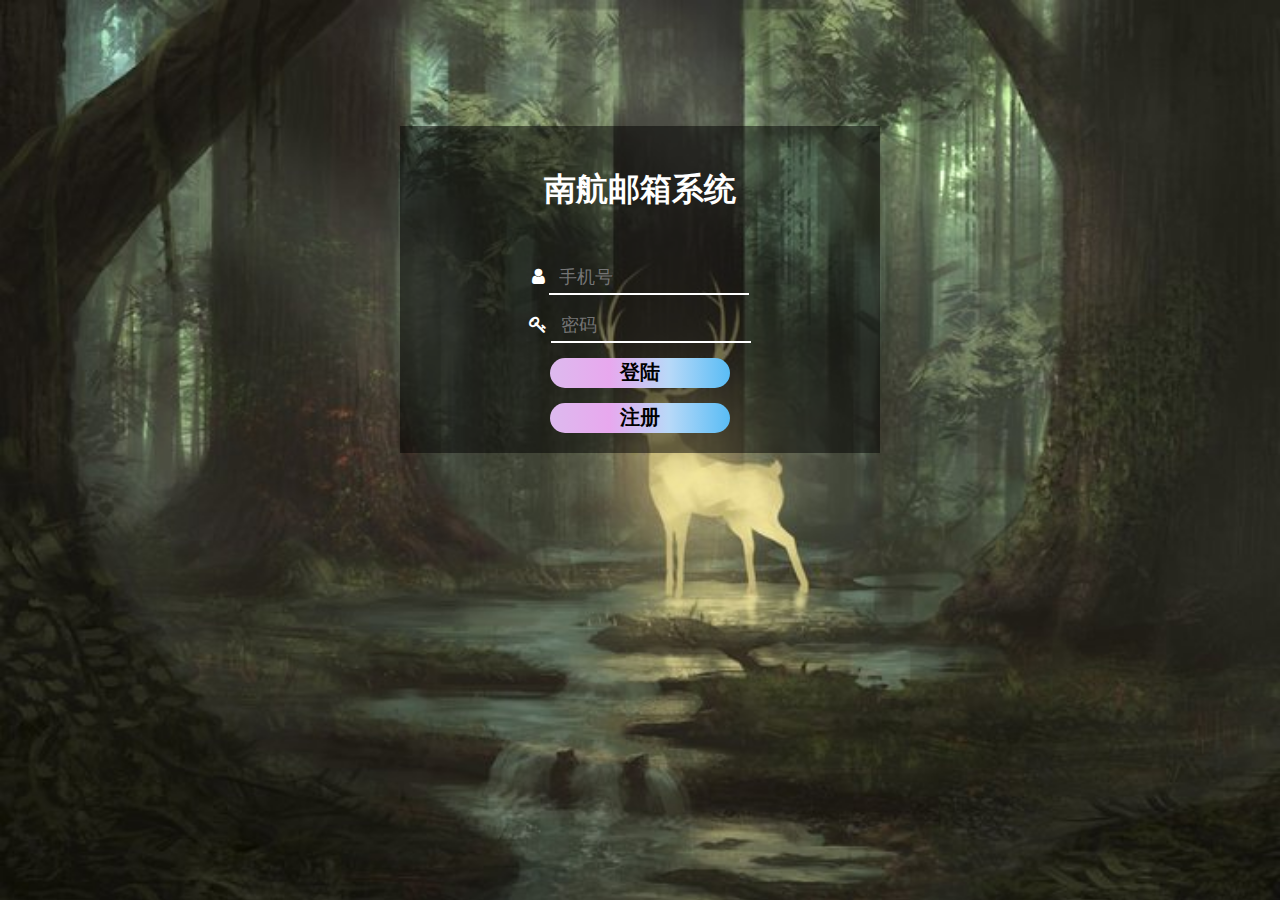
<file: src/main/resources/static/index.html>
<!DOCTYPE html>
<html lang="en">
<head>
    <meta charset="utf-8">
    <title>Login</title>
    <link rel="stylesheet" href="font-awesome-4.7.0/login.css">
    <link rel="stylesheet" href="font-awesome-4.7.0/css/font-awesome.css">
    <script src="https://cdn.staticfile.org/jquery/1.10.2/jquery.min.js"></script>
</head>
<body>
<div id="login-box">
    <h1>南航邮箱系统</h1>
    <div class="form">
        <div class="item">
            <i class="fa fa-user" aria-hidden="true"></i>
            <input type="text" placeholder="手机号" id="phonenum">
        </div>
        <div class="item">
            <i class="fa fa-key" aria-hidden="true"></i>
            <input type="password" placeholder="密码" id="password">
        </div>
    </div>
    <button onclick="login()">登陆</button><br>
    <button onclick="register()">注册</button>
</div>

<script>
    
    function register() {
        window.location.href="http://localhost:8080/register.html";
    }

    function login() {
        var pn=document.getElementById("phonenum").value;
        var pw=document.getElementById("password").value;

        $.ajax({url:"/login",data:{"phoneNum":pn,"password":pw},success:function (result) {
                    if(result==="success"){
                        //重定向
                        window.location.href="http://localhost:8080/main.html";
                    }
                    if(result==="fail"){
                        alert("密码错误！");
                        return;
                    }
            }})

        // 通过js创建表单的方式将内容提交给服务器
        // var form=document.createElement("form");
        // var phonenum=document.createElement("input");
        // var password=document.createElement("input");
        // phonenum.setAttribute("name","phoneNum");
        // phonenum.setAttribute("value",pn);
        // password.setAttribute("name","password");
        // password.setAttribute("value",pw);
        // form.appendChild(phonenum);
        // form.appendChild(password);
        // form.method="post";
        // form.action="/login";
        // $("body").append(form);
        // form.submit();
    }
    
</script>

</body>
</html>
</file>
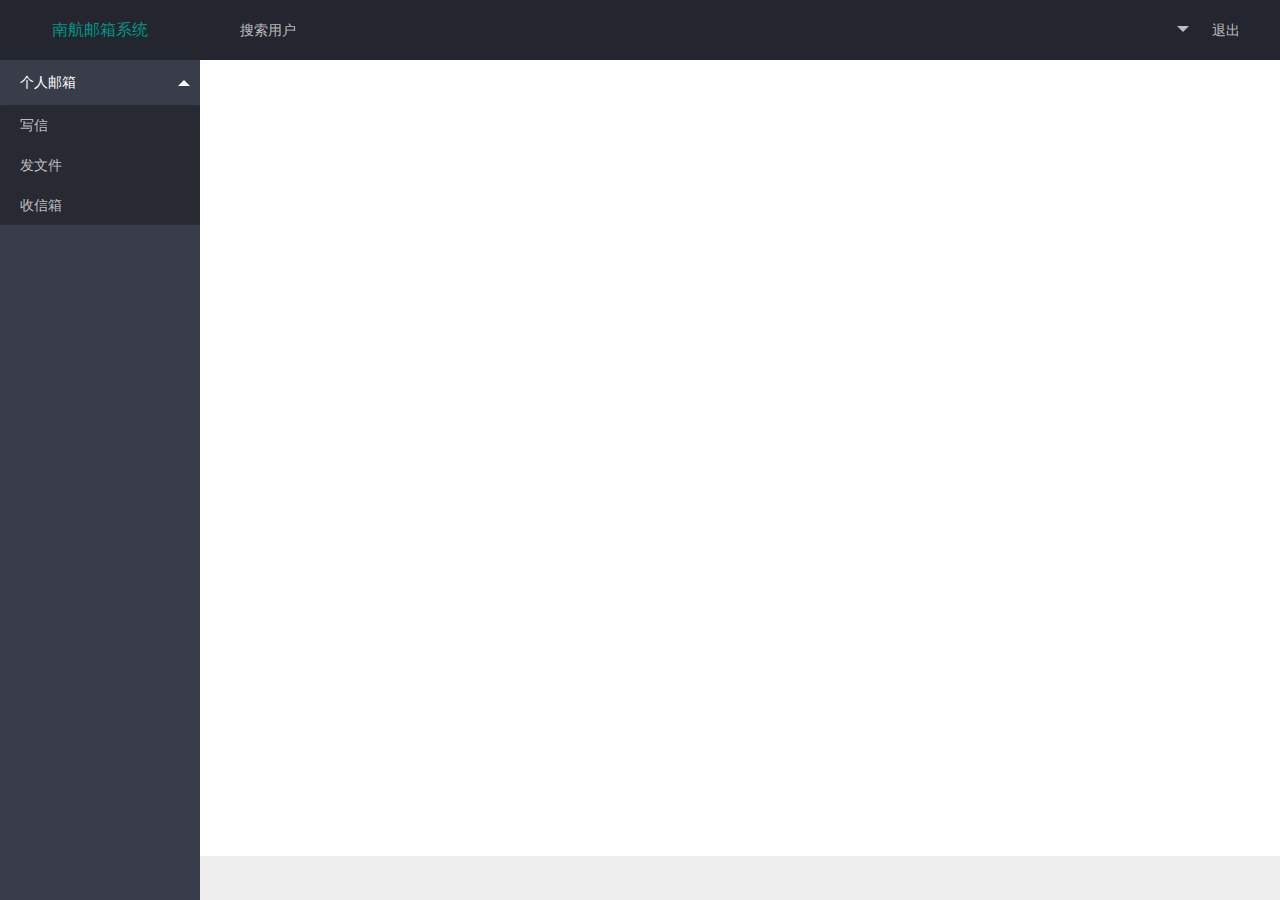
<file: src/main/resources/static/main.html>
<!DOCTYPE html>
<html>
<head>
    <style>
        .downLoad{}
        .crud{}
    </style>
    <meta charset="utf-8">
    <meta name="viewport" content="width=device-width, initial-scale=1, maximum-scale=1">
    <title>欢迎进入南航邮箱系统</title>
    <link rel="stylesheet" href="layui/css/layui.css">
    <script src="https://cdn.staticfile.org/jquery/1.10.2/jquery.min.js"></script>
</head>
<body class="layui-layout-body">
<div class="layui-layout layui-layout-admin">
    <div class="layui-header">
        <div class="layui-logo">南航邮箱系统</div>
        <!-- 头部区域（可配合layui已有的水平导航） -->
        <ul class="layui-nav layui-layout-left">
            <li class="layui-nav-item"><a id="serchFriend">搜索用户</a></li>
<!--            <li class="layui-nav-item"><a href="">更多功能</a></li>-->
<!--            <li class="layui-nav-item"><a href="">更多功能</a></li>-->
            <li class="layui-nav-item">
<!--                <a href="javascript:;">其它系统</a>-->
<!--                <dl class="layui-nav-child">-->
<!--                    <dd><a href="">功能一</a></dd>-->
<!--                    <dd><a href="">功能二</a></dd>-->
<!--                    <dd><a href="">功能三</a></dd>-->
<!--                </dl>-->
            </li>
        </ul>
        <ul class="layui-nav layui-layout-right">
            <li class="layui-nav-item">
                <a href="" id="custName">
                    <!-- 页面加载完毕后先用ajax获取session信息 -->
                    <!-- 动态获取用户昵称 -->
                    <script>
                        //获取session信息
                        // var userInfo;
                        // $(document).ready(function () {
                            // $.ajax({url:"/getSession",success:function (result) {
                            //     var a=JSON.stringify(result);
                            //     userInfo=JSON.parse(a);
                            //     }})

                        var phonenum;
                        $(document).ready(function () {
                            $.ajax({url:"/getPhoneNum",success:function (result) {
                                    phonenum=result;
                                    $.ajax({url:"/getCustName",data:{"phoneNum":phonenum},success:function (result) {
                                            $("#custName").text(result);
                                        }})
                                }})

                            //再检验一下该用户是否是管理员，若是管理员，则页面产生变化
                            $.ajax({url:"/checkManager",success:function (result) {
                                        if(result==="yes"){
                                            alert("你好，管理员！");

                                            //如果是管理员，左侧菜单栏会新增一些功能
                                            var newDiv7="                <li class=\"layui-nav-item\">\n" +
                                                "                    <a class='crud'>操作用户</a>\n" +
                                                "                </li>";
                                            $("#ulOfMain").append(newDiv7);

                                            $(".crud").click(function () {
                                                $("#content").empty();
                                                var newDiv8="<fieldset class=\"layui-elem-field layui-field-title\" style=\"margin-top: 50px;\">\n" +
                                                    "  <legend>删除用户</legend>\n" +
                                                    "</fieldset>" +
                                                    "<form class=\"layui-form\" action=\"\" lay-filter=\"example\">\n" +
                                                    "  <div class=\"layui-form-item\">\n" +
                                                    "    <label class=\"layui-form-label\">用户ID</label>\n" +
                                                    "    <div class=\"layui-input-block\">\n" +
                                                    "      <input id=\"delectUserId\" type=\"text\" name=\"username\" lay-verify=\"title\" autocomplete=\"off\" placeholder=\"请输入要删除的用户的ID\" class=\"layui-input\">\n" +
                                                    "    </div>\n" +
                                                    "  </div>\n" +
                                                    "  <div class=\"layui-form-item\">\n" +
                                                    "    <div class=\"layui-input-block\">\n" +
                                                    "      <button id=\"submitForDelete\" type=\"button\" class=\"layui-btn\" lay-submit=\"\" lay-filter=\"demo1\">立即删除</button>\n" +
                                                    "    </div>\n" +
                                                    "  </div>\n" +
                                                    "</form>";
                                                $("#content").append(newDiv8);

                                                $("#submitForDelete").click(function () {
                                                    var deleteUserId=document.getElementById("delectUserId").value;

                                                    $.ajax({url:"/deleteUser",data:{"id":deleteUserId},success:function (result) {
                                                                if(result==="success"){
                                                                    alert("删除成功！");
                                                                    $("#content").empty();
                                                                }
                                                        }})
                                                })
                                            })
                                        }
                                        if(result==="no"){
                                            return;
                                        }
                                }})
                        })
                    </script>
                </a>
                <dl class="layui-nav-child">
                    <dd><a id="changePwd">修改密码</a></dd>
<!--                    <dd><a href="">安全设置</a></dd>-->
                </dl>
            </li>
            <li class="layui-nav-item"><a id="quit">退出</a></li>
        </ul>
    </div>

    <div class="layui-side layui-bg-black">
        <div class="layui-side-scroll">
            <!-- 左侧导航区域（可配合layui已有的垂直导航） -->
            <ul class="layui-nav layui-nav-tree"  lay-filter="test" id="ulOfMain">
                <li class="layui-nav-item layui-nav-itemed">
                    <a class="" href="javascript:;">个人邮箱</a>
                    <dl class="layui-nav-child">
                        <dd><a id="sendEmail">写信</a></dd>
                        <dd><a id="sendFile">发文件</a></dd>
                        <dd><a id="receiveEmail">收信箱</a></dd>
<!--                        <dd><a id="friend">好友列表</a></dd>-->
                    </dl>
                </li>
<!--                <li class="layui-nav-item">-->
<!--                    <a href="javascript:;">更多功能</a>-->
<!--                    <dl class="layui-nav-child">-->
<!--                        <dd><a href="javascript:;">列表一</a></dd>-->
<!--                        <dd><a href="javascript:;">列表二</a></dd>-->
<!--                        <dd><a href="">超链接</a></dd>-->
<!--                    </dl>-->
<!--                </li>-->
<!--                <li class="layui-nav-item"><a href="">更多功能</a></li>-->
<!--                <li class="layui-nav-item"><a href="">更多功能</a></li>-->
            </ul>
        </div>
    </div>

    <div class="layui-body" id="content">
        <!-- 内容主体区域 -->
        <div style="padding: 15px;"></div>
    </div>

    <div class="layui-footer">
        <!-- 底部固定区域 -->
    </div>
</div>
<script src="layui/layui.js"></script>
<script>
    $(".crud").click(function () {
        $("#content").empty();
        var newDiv8="<fieldset class=\"layui-elem-field layui-field-title\" style=\"margin-top: 50px;\">\n" +
            "  <legend>删除用户</legend>\n" +
            "</fieldset>" +
            "<form class=\"layui-form\" action=\"\" lay-filter=\"example\">\n" +
            "  <div class=\"layui-form-item\">\n" +
            "    <label class=\"layui-form-label\">用户ID</label>\n" +
            "    <div class=\"layui-input-block\">\n" +
            "      <input id=\"delectUserId\" type=\"text\" name=\"username\" lay-verify=\"title\" autocomplete=\"off\" placeholder=\"请输入要删除的用户的ID\" class=\"layui-input\">\n" +
            "    </div>\n" +
            "  </div>\n" +
            "  <div class=\"layui-form-item\">\n" +
            "    <div class=\"layui-input-block\">\n" +
            "      <button id=\"submitForDelet\" type=\"button\" class=\"layui-btn\" lay-submit=\"\" lay-filter=\"demo1\">立即删除</button>\n" +
            "    </div>\n" +
            "  </div>\n" +
            "</form>";
        $("#content").append(newDiv8);

        $("#submitForDelet").click(function () {

        })
    })
</script>
<script>
    $("#changePwd").click(function () {
        $("#content").empty();
        var newDiv6="<fieldset class=\"layui-elem-field layui-field-title\" style=\"margin-top: 50px;\">\n" +
            "  <legend>修改密码</legend>\n" +
            "</fieldset>" +
            "<form class=\"layui-form\" action=\"\" lay-filter=\"example\">\n" +
            "  <div class=\"layui-form-item\">\n" +
            "    <label class=\"layui-form-label\">新密码</label>\n" +
            "    <div class=\"layui-input-block\">\n" +
            "      <input id=\"newPwd\" type=\"text\" name=\"username\" lay-verify=\"title\" autocomplete=\"off\" placeholder=\"请输入新密码\" class=\"layui-input\">\n" +
            "    </div>\n" +
            "  </div>\n" +
            "  <div class=\"layui-form-item\">\n" +
            "    <label class=\"layui-form-label\">确认密码</label>\n" +
            "    <div class=\"layui-input-block\">\n" +
            "      <input id=\"newPwd1\" type=\"text\" name=\"password\" placeholder=\"请再次输入密码\" autocomplete=\"off\" class=\"layui-input\">\n" +
            "    </div>\n" +
            "  </div>\n" +
            "  \n" +
            "  </div>\n" +
            "  <div class=\"layui-form-item\">\n" +
            "    <div class=\"layui-input-block\">\n" +
            "      <button id=\"submitForChangePwd\" type=\"button\" class=\"layui-btn\" lay-submit=\"\" lay-filter=\"demo1\">立即提交</button>\n" +
            "    </div>\n" +
            "  </div>\n" +
            "</form>";
        $("#content").append(newDiv6);

        $("#submitForChangePwd").click(function () {
                var newPwd=document.getElementById("newPwd").value;
                var newPwd1=document.getElementById("newPwd1").value;

                if(newPwd!=newPwd1){
                    alert("前后输入不一致，请重新输入！");
                    return;
                }

                $.ajax({url:"/changePwd",data:{"password":newPwd},success:function (result) {
                            if(result==="success"){
                                alert("修改成功！");
                                $("#content").empty();
                            }
                            if(result==="erro03"){
                                alert("密码必须为6到12位字符！");
                            }
                    }})
        })

    })
</script>
<script>
    layui.use('element', function(){
        var element = layui.element;

    });

    $("#sendEmail").click(function () {
        $("#content").empty();
        var newDiv= "<fieldset class=\"layui-elem-field layui-field-title\" style=\"margin-top: 50px;\">\n" +
            "  <legend>写信</legend>\n" +
            "</fieldset>" +
            "<form class=\"layui-form\" action=\"\" lay-filter=\"example\">\n" +
            "  <div class=\"layui-form-item\">\n" +
            "    <label class=\"layui-form-label\">收件人ID</label>\n" +
            "    <div class=\"layui-input-block\">\n" +
            "      <input id=\"emailReceive\" type=\"text\" name=\"username\" lay-verify=\"title\" autocomplete=\"off\" placeholder=\"请输入收件人ID\" class=\"layui-input\">\n" +
            "    </div>\n" +
            "  </div>\n" +
            "  <div class=\"layui-form-item\">\n" +
            "    <label class=\"layui-form-label\">标题</label>\n" +
            "    <div class=\"layui-input-block\">\n" +
            "      <input id=\"emailTitle\" type=\"text\" name=\"password\" placeholder=\"请输入标题\" autocomplete=\"off\" class=\"layui-input\">\n" +
            "    </div>\n" +
            "  </div>\n" +
            "  \n" +
            "  <div class=\"layui-form-item layui-form-text\">\n" +
            "    <label class=\"layui-form-label\">文本域</label>\n" +
            "    <div class=\"layui-input-block\">\n" +
            "      <textarea id=\"emailText\" placeholder=\"请输入内容\" class=\"layui-textarea\" name=\"desc\"></textarea>\n" +
            "    </div>\n" +
            "  </div>\n" +
            " \n" +
            "  </div>\n" +
            "  <div class=\"layui-form-item\">\n" +
            "    <div class=\"layui-input-block\">\n" +
            "      <button id=\"submitOfSend\" type=\"button\" class=\"layui-btn\" lay-submit=\"\" lay-filter=\"demo1\">立即提交</button>\n" +
            "    </div>\n" +
            "  </div>\n" +
            "</form>";

        $("#content").append(newDiv);

        $("#submitOfSend").click(function () {
            var emailReceive=document.getElementById("emailReceive").value;
            var emailTitle=document.getElementById("emailTitle").value;
            var emailText=document.getElementById("emailText").value;

            $.ajax({url:"/handleSendForText",data:{"receiveId":emailReceive,"emailTitle":emailTitle,"emailText":emailText},success:function (result) {
                    if(result==="success"){
                        alert("发送成功！")
                        $("#content").empty();
                    }
                    if(result==="erro04"){
                        alert("收件人ID错误！")
                    }
                }})
        })

    })
</script>
<script>
    $("#receiveEmail").click(function () {
        $("#content").empty();
        $.ajax({url:"/getReceiveEmailText",success:function (result) {
            var receiveInfo=result;//receiveInfo是String类型
            var jsonInfo=JSON.parse(receiveInfo);
            //动态生成表格
            var newDiv11="<fieldset class=\"layui-elem-field layui-field-title\" style=\"margin-top: 50px;\">\n" +
                    "  <legend>文本收件箱</legend>\n" +
                    "</fieldset>"+
                "<div class=\"layui-form\">\n"+
                "  <table class=\"layui-table\">\n" +
                "    <colgroup>\n" +
                "      <col width=\"150\">\n" +
                "      <col width=\"150\">\n" +
                "      <col width=\"200\">\n" +
                "      <col>\n" +
                "    </colgroup>\n" +
                "    <thead>\n" +
                "      <tr>\n" +
                "        <th>标题</th>\n" +
                "        <th>发件人ID</th>\n" +
                "        <th>发送时间</th>\n" +
                "        <th>信件内容</th>\n" +
                "      </tr> \n" +
                "    </thead>\n" + build1()+
                "  </table>\n" +
                "</div>";

                $("#content").append(newDiv11);


                function build1() {
                    for(var i=0;i<jsonInfo.length;i++){
                        var body=body+"    <tbody>\n" +
                            "      <tr>\n" +
                            "        <td>"+jsonInfo[i].email_title+"</td>\n" +
                            "        <td>"+jsonInfo[i].send_id+"</td>\n" +
                            "        <td>"+jsonInfo[i].updatetime+"</td>\n" +
                            "        <td>"+jsonInfo[i].email_text+"</td>\n" +
                            "      </tr>\n" +
                            "    </tbody>\n"
                    }
                    return body;
                }
        }})

        $.ajax({url:"/getReceiveEmailFile",success:function (result) {
                var receiveInfo=result;//receiveInfo是String类型
                var jsonInfo=JSON.parse(receiveInfo);
                //动态生成表格
                var newDiv12="<fieldset class=\"layui-elem-field layui-field-title\" style=\"margin-top: 50px;\">\n" +
                    "  <legend>文件收件箱</legend>\n" +
                    "</fieldset>"+
                    "<div class=\"layui-form\">\n"+
                    "  <table class=\"layui-table\">\n" +
                    "    <colgroup>\n" +
                    "      <col width=\"150\">\n" +
                    "      <col width=\"150\">\n" +
                    "      <col width=\"200\">\n" +
                    "      <col>\n" +
                    "    </colgroup>\n" +
                    "    <thead>\n" +
                    "      <tr>\n" +
                    "        <th>标题</th>\n" +
                    "        <th>发件人ID</th>\n" +
                    "        <th>发送时间</th>\n" +
                    "        <th>信件内容</th>\n" +
                    "      </tr> \n" +
                    "    </thead>\n" + build2()+
                    "  </table>\n" +
                    "</div>";

                $("#content").append(newDiv12);


                function build2() {
                    for(var i=0;i<jsonInfo.length;i++){
                        var body=body+"    <tbody>\n" +
                            "      <tr>\n" +
                            "        <td>"+jsonInfo[i].email_title+"</td>\n" +
                            "        <td>"+jsonInfo[i].send_id+"</td>\n" +
                            "        <td>"+jsonInfo[i].updatetime+"</td>\n" +
                            "        <td>"+"<a class='downLoad' onclick='downLoad()' id='"+jsonInfo[i].email_url+"'>下载附件</a> "+"</td>\n" +
                            "      </tr>\n" +
                            "    </tbody>\n"
                    }
                    return body;
                }

                //用类选择器来获取获取超链接
                $(".downLoad").click(function () {
                        var filePath=$(this).attr("id");  //获取其id属性
                    $.ajax({url:"/downLoad",data:{"filePath":filePath},success:function (result) {
                                    if(result==="ok"){
                                        alert("下载成功！");
                                    }
                        }})
                })

            }})
    })
</script>
<script>
    $("#friend").click(function () {
        $("#content").empty();
        var newDiv2="<fieldset class=\"layui-elem-field layui-field-title\" style=\"margin-top: 50px;\">\n" +
            "  <legend>好友列表</legend>\n" +
            "</fieldset>";
        $("#content").append(newDiv2);
    })
</script>
<script>
    $("#serchFriend").click(function () {
        $("#content").empty();
        var newDiv3="<fieldset class=\"layui-elem-field layui-field-title\" style=\"margin-top: 50px;\">\n" +
            "  <legend>根据昵称搜索用户ID</legend>\n" +
            "</fieldset>"+
        " <div class=\"layui-form-item\">\n" +
            "    <div class=\"layui-inline\">\n" +
            "      <label class=\"layui-form-label\">用户昵称</label>\n" +
            "      <div class=\"layui-input-inline\">\n" +
            "        <input type=\"text\" name=\"custname\" lay-verify=\"required|phone\" autocomplete=\"off\" class=\"layui-input\" id=\"custname\">\n" +
            "      </div>\n" +
            "    </div>\n" +
            "    \n" +
            "  <div class=\"layui-form-item\">\n" +
            "    <div class=\"layui-input-block\">\n" +
            "      <button type=\"button\" class=\"layui-btn\" lay-submit=\"\" lay-filter=\"demo1\" id=\"serch\">搜索</button>\n" +
            "    </div>\n" +
            "  </div>";
        $("#content").append(newDiv3);

        $("#serch").click(function () {
            var custNameForSerchId=document.getElementById("custname").value;

            $.ajax({url:"/getIdByCustName",data:{"custName":custNameForSerchId},success:function (result) {
                if(result==="erro05"){
                    alert("用户不存在！");
                    return;
                }

                var userlist=JSON.parse(result);
                    $("#content").empty();
                            //动态生成表格
                            var newDiv1="<fieldset class=\"layui-elem-field layui-field-title\" style=\"margin-top: 50px;\">\n" +
                                "  <legend>用户列表</legend>\n" +
                                "</fieldset>"+
                                "<div class=\"layui-form\">\n"+
                                "  <table class=\"layui-table\">\n" +
                                "    <colgroup>\n" +
                                "      <col width=\"150\">\n" +
                                "      <col width=\"150\">\n" +
                                "      <col width=\"200\">\n" +
                                "      <col>\n" +
                                "    </colgroup>\n" +
                                "    <thead>\n" +
                                "      <tr>\n" +
                                "        <th>用户ID</th>\n" +
                                "        <th>用户昵称</th>\n" +
                                "      </tr> \n" +
                                "    </thead>\n" + build()+
                                "  </table>\n" +
                                "</div>";

                            $("#content").append(newDiv1);

                            function build() {
                                for(var i=0;i<userlist.length;i++){
                                    var body=body+"    <tbody>\n" +
                                        "      <tr>\n" +
                                        "        <td>"+userlist[i].id+"</td>\n" +
                                        "        <td>"+userlist[i].custname+"</td>\n" +
                                        "      </tr>\n" +
                                        "    </tbody>\n"
                                }
                                return body;
                            }

                }})
        })
    })
</script>
<script>
    $("#sendFile").click(function () {
        $("#content").empty();
        var newDiv5="<fieldset class=\"layui-elem-field layui-field-title\" style=\"margin-top: 30px;\">\n" +
            "  <legend>发送文件</legend>\n" +
            "</fieldset>\n" +
            "<form class=\"layui-form\" method='post' action=\"/sendFile\" lay-filter=\"example\" enctype=\"multipart/form-data\">\n" +
            "  <div class=\"layui-form-item\">\n" +
            "    <label class=\"layui-form-label\">收件人ID</label>\n" +
            "    <div class=\"layui-input-block\">\n" +
            "      <input id=\"emailReceive1\" type=\"text\" name=\"receiveId\" lay-verify=\"title\" autocomplete=\"off\" placeholder=\"请输入收件人ID\" class=\"layui-input\">\n" +
            "    </div>\n" +
            "  </div>\n" +
            "  <div class=\"layui-form-item\">\n" +
            "    <label class=\"layui-form-label\">标题</label>\n" +
            "    <div class=\"layui-input-block\">\n" +
            "      <input id=\"emailTitle1\" type=\"text\" name=\"emailTitle\" placeholder=\"请输入标题\" autocomplete=\"off\" class=\"layui-input\">\n" +
            "    </div>\n" +
            "  </div>\n" +
            "  \n" +
                //这里的name的值要和后端的MultipartFile的变量名称相同才行
            "  <input type=\"file\" class=\"layui-btn layui-btn-normal\" id=\"test1\" name='upload'></input>\n" +
            "  <input type=\"submit\" class=\"layui-btn\" id=\"test2\"></input>\n" +
            "</div>"+
            "</form>";
        $("#content").append(newDiv5);

    })
</script>
<script>
    $("#quit").click(function () {
        layui.use('layer', function() { //独立版的layer无需执行这一句
            var $ = layui.jquery, layer = layui.layer; //独立版的layer无需执行这一句
            layer.open({
                type: 1
                ,
                title: false //不显示标题栏
                ,
                closeBtn: false
                ,
                area: '300px;'
                ,
                shade: 0.8
                ,
                id: 'LAY_layuipro' //设定一个id，防止重复弹出
                ,
                btn: ['确认退出', '取消']
                ,
                btnAlign: 'c'
                ,
                moveType: 1 //拖拽模式，0或者1
                ,
                content: '<div style="padding: 50px; line-height: 22px; background-color: #393D49; color: #fff; font-weight: 300;">确认退出吗？<br>退出的话会清空所有账户信息并返回登陆页面</div>'
                ,
                success: function (layero) {  //点退出按钮就会触发这个函数
                    var btn = layero.find('.layui-layer-btn');
                    btn.find('.layui-layer-btn0').attr({  //这里btn0的意思是第一个按钮，也就是“确认退出”
                        href: 'http://localhost:8080/quit.html',  //超链接跳转
                        // window:location.href="http://localhost:8080/index.html", //直接重定向也行，不过要改变下形式
                        target: '_blank'
                    });
                }
            });
        })
    })
</script>
</body>
</html>
</file>
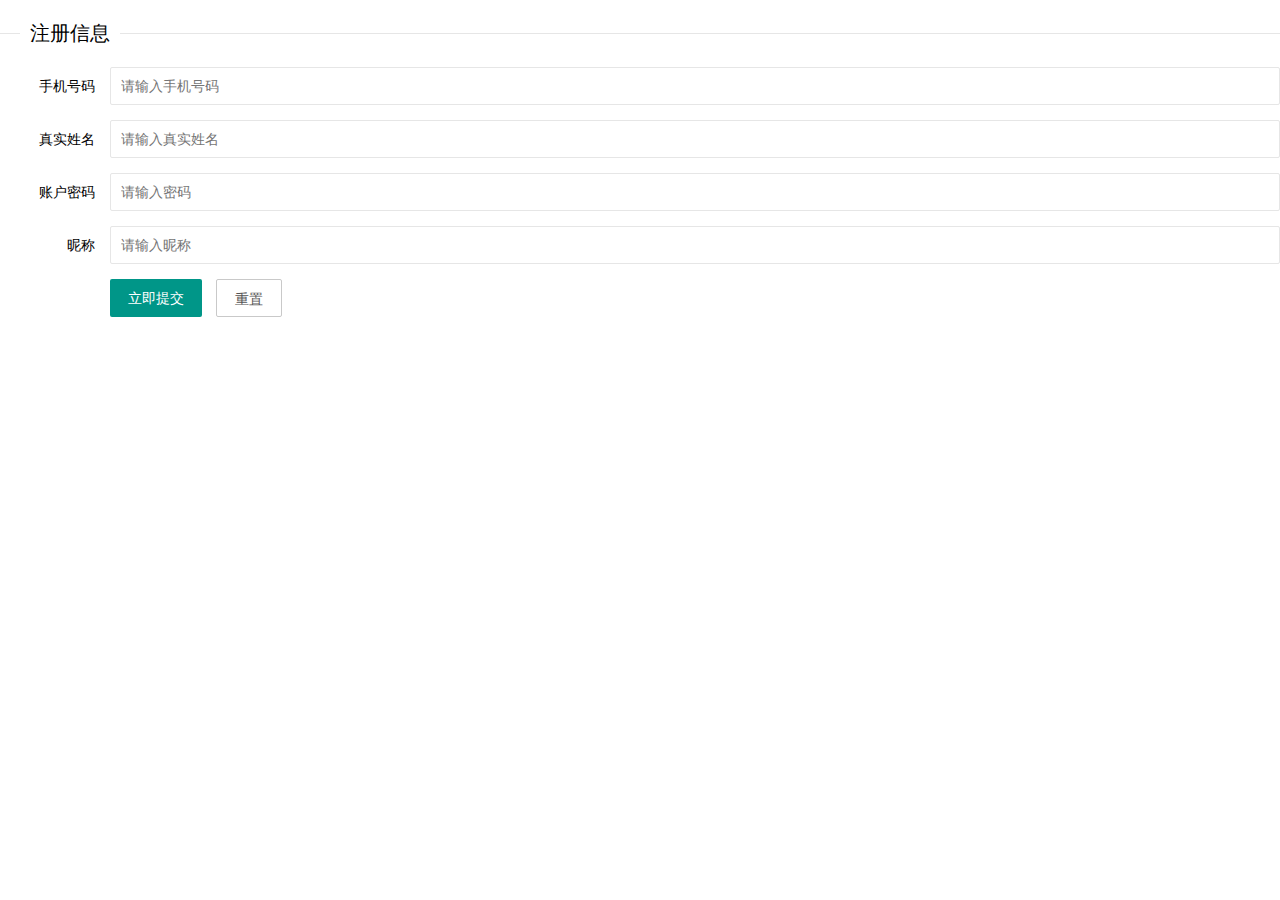
<file: src/main/resources/static/register.html>
<!DOCTYPE html>
<html>
<head>
    <meta charset="utf-8">
    <title>注册页面</title>
    <meta name="renderer" content="webkit">
    <meta http-equiv="X-UA-Compatible" content="IE=edge,chrome=1">
    <meta name="viewport" content="width=device-width, initial-scale=1, maximum-scale=1">
    <link rel="stylesheet" href="layui/css/layui.css"  media="all">
    <script src="https://cdn.staticfile.org/jquery/1.10.2/jquery.min.js"></script>
</head>
<body>
<fieldset class="layui-elem-field layui-field-title" style="margin-top: 20px;">
    <legend>注册信息</legend>
</fieldset>

    <div class="layui-form-item">
        <label class="layui-form-label">手机号码</label>
        <div class="layui-input-block">
            <input type="text" id="phonenum" lay-verify="title" autocomplete="off" placeholder="请输入手机号码" class="layui-input">
        </div>
    </div>
    <div class="layui-form-item">
        <label class="layui-form-label">真实姓名</label>
        <div class="layui-input-block">
            <input type="text" id="realname" lay-verify="title" autocomplete="off" placeholder="请输入真实姓名" class="layui-input">
        </div>
    </div>
    <div class="layui-form-item">
        <label class="layui-form-label">账户密码</label>
        <div class="layui-input-block">
            <input type="text" id="password" lay-verify="pass" autocomplete="off" placeholder="请输入密码" class="layui-input">
        </div>
    </div>
    <div class="layui-form-item">
        <label class="layui-form-label">昵称</label>
        <div class="layui-input-block">
            <input type="text" id="custname" lay-verify="title" autocomplete="off" placeholder="请输入昵称" class="layui-input">
        </div>
    </div>
    <div class="layui-form-item">
        <div class="layui-input-block">
            <button type="button" class="layui-btn" onclick="register()">立即提交</button>
            <button type="reset" class="layui-btn layui-btn-primary">重置</button>
        </div>
    </div>

<script src="layui/layui.js" charset="utf-8"></script>
<script>
    function register() {
        var phonenum=document.getElementById("phonenum").value;
        var realname=document.getElementById("realname").value;
        var password=document.getElementById("password").value;
        var custname=document.getElementById("custname").value;

        //前端只做非空检测
        //用==null好像不行
        if(phonenum.length<1||realname.length<1||password.length<1||custname.length<1){
            alert("所有资料必须填写完整！");
            return;
        }
        $.ajax({url:"/register",data:{"phoneNum":phonenum,"password":password,"realName":realname,"custName":custname},success:function (result) {
                if(result==="success"){
                    alert("注册成功！")
                    //重定向
                    window.location.href="http://localhost:8080/index.html";
                }
                //若检测出错，则输出错误信息
                if(result==="erro01"){
                    alert("手机号必须为11位数字！");
                    return;
                }
                if(result==="erro02"){
                    alert("真名必须为汉字！");
                    return;
                }
                if(result==="erro03"){
                    alert("密码位数必须为6到12位！");
                    return;
                }
                if(result==="erro06"){
                    alert("该手机号码已经注册！");
                    return;
                }
            }})
    }
</script>

</body>
</html>
</file>
<file: src/main/resources/static/font-awesome-4.7.0/login.css>
#login-box{
    width: 30%;
    height: auto;
    margin: 0 auto;
    margin-top: 10%;
    text-align: center;
    background: #00000080;
    padding: 20px 50px;
}

#login-box h1{
    color: #ffffff;
}

#login-box .form{
    margin-top: 50px;
}

#login-box .form i{
    font-size: 18px;
    color: #ffffff;
}

#login-box .form .item{
    margin-top: 15px;
}

#login-box .form .item input{
    width: 180px;
    font-size: 18px;
    border: 0;
    border-bottom: 2px solid #ffffff;
    padding: 5px 10px;
    background: #ffffff00;
    color: #ffffff;
}

#login-box button{
    margin-top: 15px;
    width: 180px;
    height: 30px;
    font-size: 20px;
    font-weight: 700;
    border: 0;
    background-image: linear-gradient(to right, #b8cbb8 0%, #b8cbb8 0%, #ddbaee 0%, #e8a8ee 33%, #b8d9f8 66%, #59bcf5 100%);
    border-radius: 15px;
}

body {
    background: url(../image/login.jpg);
    background-repeat: no-repeat;
    background-size: 100% auto;
}
</file>
<file: src/main/resources/static/layui/css/layui.css>
/** layui-v2.5.7 MIT License */
 .layui-inline,img{display:inline-block;vertical-align:middle}h1,h2,h3,h4,h5,h6{font-weight:400}.layui-edge,.layui-header,.layui-inline,.layui-main{position:relative}.layui-body,.layui-edge,.layui-elip{overflow:hidden}.layui-btn,.layui-edge,.layui-inline,img{vertical-align:middle}.layui-btn,.layui-disabled,.layui-icon,.layui-unselect{-moz-user-select:none;-webkit-user-select:none;-ms-user-select:none}.layui-elip,.layui-form-checkbox span,.layui-form-pane .layui-form-label{text-overflow:ellipsis;white-space:nowrap}.layui-breadcrumb,.layui-tree-btnGroup{visibility:hidden}blockquote,body,button,dd,div,dl,dt,form,h1,h2,h3,h4,h5,h6,input,li,ol,p,pre,td,textarea,th,ul{margin:0;padding:0;-webkit-tap-highlight-color:rgba(0,0,0,0)}a:active,a:hover{outline:0}img{border:none}li{list-style:none}table{border-collapse:collapse;border-spacing:0}h4,h5,h6{font-size:100%}button,input,optgroup,option,select,textarea{font-family:inherit;font-size:inherit;font-style:inherit;font-weight:inherit;outline:0}pre{white-space:pre-wrap;white-space:-moz-pre-wrap;white-space:-pre-wrap;white-space:-o-pre-wrap;word-wrap:break-word}body{line-height:24px;font:14px Helvetica Neue,Helvetica,PingFang SC,Tahoma,Arial,sans-serif}hr{height:1px;margin:10px 0;border:0;clear:both}a{color:#333;text-decoration:none}a:hover{color:#777}a cite{font-style:normal;*cursor:pointer}.layui-border-box,.layui-border-box *{box-sizing:border-box}.layui-box,.layui-box *{box-sizing:content-box}.layui-clear{clear:both;*zoom:1}.layui-clear:after{content:'\20';clear:both;*zoom:1;display:block;height:0}.layui-inline{*display:inline;*zoom:1}.layui-edge{display:inline-block;width:0;height:0;border-width:6px;border-style:dashed;border-color:transparent}.layui-edge-top{top:-4px;border-bottom-color:#999;border-bottom-style:solid}.layui-edge-right{border-left-color:#999;border-left-style:solid}.layui-edge-bottom{top:2px;border-top-color:#999;border-top-style:solid}.layui-edge-left{border-right-color:#999;border-right-style:solid}.layui-disabled,.layui-disabled:hover{color:#d2d2d2!important;cursor:not-allowed!important}.layui-circle{border-radius:100%}.layui-show{display:block!important}.layui-hide{display:none!important}@font-face{font-family:layui-icon;src:url(../font/iconfont.eot?v=256);src:url(../font/iconfont.eot?v=256#iefix) format('embedded-opentype'),url(../font/iconfont.woff2?v=256) format('woff2'),url(../font/iconfont.woff?v=256) format('woff'),url(../font/iconfont.ttf?v=256) format('truetype'),url(../font/iconfont.svg?v=256#layui-icon) format('svg')}.layui-icon{font-family:layui-icon!important;font-size:16px;font-style:normal;-webkit-font-smoothing:antialiased;-moz-osx-font-smoothing:grayscale}.layui-icon-reply-fill:before{content:"\e611"}.layui-icon-set-fill:before{content:"\e614"}.layui-icon-menu-fill:before{content:"\e60f"}.layui-icon-search:before{content:"\e615"}.layui-icon-share:before{content:"\e641"}.layui-icon-set-sm:before{content:"\e620"}.layui-icon-engine:before{content:"\e628"}.layui-icon-close:before{content:"\1006"}.layui-icon-close-fill:before{content:"\1007"}.layui-icon-chart-screen:before{content:"\e629"}.layui-icon-star:before{content:"\e600"}.layui-icon-circle-dot:before{content:"\e617"}.layui-icon-chat:before{content:"\e606"}.layui-icon-release:before{content:"\e609"}.layui-icon-list:before{content:"\e60a"}.layui-icon-chart:before{content:"\e62c"}.layui-icon-ok-circle:before{content:"\1005"}.layui-icon-layim-theme:before{content:"\e61b"}.layui-icon-table:before{content:"\e62d"}.layui-icon-right:before{content:"\e602"}.layui-icon-left:before{content:"\e603"}.layui-icon-cart-simple:before{content:"\e698"}.layui-icon-face-cry:before{content:"\e69c"}.layui-icon-face-smile:before{content:"\e6af"}.layui-icon-survey:before{content:"\e6b2"}.layui-icon-tree:before{content:"\e62e"}.layui-icon-ie:before{content:"\e7bb"}.layui-icon-upload-circle:before{content:"\e62f"}.layui-icon-add-circle:before{content:"\e61f"}.layui-icon-download-circle:before{content:"\e601"}.layui-icon-templeate-1:before{content:"\e630"}.layui-icon-util:before{content:"\e631"}.layui-icon-face-surprised:before{content:"\e664"}.layui-icon-edit:before{content:"\e642"}.layui-icon-speaker:before{content:"\e645"}.layui-icon-down:before{content:"\e61a"}.layui-icon-file:before{content:"\e621"}.layui-icon-layouts:before{content:"\e632"}.layui-icon-rate-half:before{content:"\e6c9"}.layui-icon-add-circle-fine:before{content:"\e608"}.layui-icon-prev-circle:before{content:"\e633"}.layui-icon-read:before{content:"\e705"}.layui-icon-404:before{content:"\e61c"}.layui-icon-carousel:before{content:"\e634"}.layui-icon-help:before{content:"\e607"}.layui-icon-code-circle:before{content:"\e635"}.layui-icon-windows:before{content:"\e67f"}.layui-icon-water:before{content:"\e636"}.layui-icon-username:before{content:"\e66f"}.layui-icon-find-fill:before{content:"\e670"}.layui-icon-about:before{content:"\e60b"}.layui-icon-location:before{content:"\e715"}.layui-icon-up:before{content:"\e619"}.layui-icon-pause:before{content:"\e651"}.layui-icon-date:before{content:"\e637"}.layui-icon-layim-uploadfile:before{content:"\e61d"}.layui-icon-delete:before{content:"\e640"}.layui-icon-play:before{content:"\e652"}.layui-icon-top:before{content:"\e604"}.layui-icon-firefox:before{content:"\e686"}.layui-icon-friends:before{content:"\e612"}.layui-icon-refresh-3:before{content:"\e9aa"}.layui-icon-ok:before{content:"\e605"}.layui-icon-layer:before{content:"\e638"}.layui-icon-face-smile-fine:before{content:"\e60c"}.layui-icon-dollar:before{content:"\e659"}.layui-icon-group:before{content:"\e613"}.layui-icon-layim-download:before{content:"\e61e"}.layui-icon-picture-fine:before{content:"\e60d"}.layui-icon-link:before{content:"\e64c"}.layui-icon-diamond:before{content:"\e735"}.layui-icon-log:before{content:"\e60e"}.layui-icon-key:before{content:"\e683"}.layui-icon-rate-solid:before{content:"\e67a"}.layui-icon-fonts-del:before{content:"\e64f"}.layui-icon-unlink:before{content:"\e64d"}.layui-icon-fonts-clear:before{content:"\e639"}.layui-icon-triangle-r:before{content:"\e623"}.layui-icon-circle:before{content:"\e63f"}.layui-icon-radio:before{content:"\e643"}.layui-icon-align-center:before{content:"\e647"}.layui-icon-align-right:before{content:"\e648"}.layui-icon-align-left:before{content:"\e649"}.layui-icon-loading-1:before{content:"\e63e"}.layui-icon-return:before{content:"\e65c"}.layui-icon-fonts-strong:before{content:"\e62b"}.layui-icon-upload:before{content:"\e67c"}.layui-icon-dialogue:before{content:"\e63a"}.layui-icon-video:before{content:"\e6ed"}.layui-icon-headset:before{content:"\e6fc"}.layui-icon-cellphone-fine:before{content:"\e63b"}.layui-icon-add-1:before{content:"\e654"}.layui-icon-face-smile-b:before{content:"\e650"}.layui-icon-fonts-html:before{content:"\e64b"}.layui-icon-screen-full:before{content:"\e622"}.layui-icon-form:before{content:"\e63c"}.layui-icon-cart:before{content:"\e657"}.layui-icon-camera-fill:before{content:"\e65d"}.layui-icon-tabs:before{content:"\e62a"}.layui-icon-heart-fill:before{content:"\e68f"}.layui-icon-fonts-code:before{content:"\e64e"}.layui-icon-ios:before{content:"\e680"}.layui-icon-at:before{content:"\e687"}.layui-icon-fire:before{content:"\e756"}.layui-icon-set:before{content:"\e716"}.layui-icon-fonts-u:before{content:"\e646"}.layui-icon-triangle-d:before{content:"\e625"}.layui-icon-tips:before{content:"\e702"}.layui-icon-picture:before{content:"\e64a"}.layui-icon-more-vertical:before{content:"\e671"}.layui-icon-bluetooth:before{content:"\e689"}.layui-icon-flag:before{content:"\e66c"}.layui-icon-loading:before{content:"\e63d"}.layui-icon-fonts-i:before{content:"\e644"}.layui-icon-refresh-1:before{content:"\e666"}.layui-icon-rmb:before{content:"\e65e"}.layui-icon-addition:before{content:"\e624"}.layui-icon-home:before{content:"\e68e"}.layui-icon-time:before{content:"\e68d"}.layui-icon-user:before{content:"\e770"}.layui-icon-notice:before{content:"\e667"}.layui-icon-chrome:before{content:"\e68a"}.layui-icon-edge:before{content:"\e68b"}.layui-icon-login-weibo:before{content:"\e675"}.layui-icon-voice:before{content:"\e688"}.layui-icon-upload-drag:before{content:"\e681"}.layui-icon-login-qq:before{content:"\e676"}.layui-icon-snowflake:before{content:"\e6b1"}.layui-icon-heart:before{content:"\e68c"}.layui-icon-logout:before{content:"\e682"}.layui-icon-file-b:before{content:"\e655"}.layui-icon-template:before{content:"\e663"}.layui-icon-transfer:before{content:"\e691"}.layui-icon-auz:before{content:"\e672"}.layui-icon-console:before{content:"\e665"}.layui-icon-app:before{content:"\e653"}.layui-icon-prev:before{content:"\e65a"}.layui-icon-website:before{content:"\e7ae"}.layui-icon-next:before{content:"\e65b"}.layui-icon-component:before{content:"\e857"}.layui-icon-android:before{content:"\e684"}.layui-icon-more:before{content:"\e65f"}.layui-icon-login-wechat:before{content:"\e677"}.layui-icon-shrink-right:before{content:"\e668"}.layui-icon-spread-left:before{content:"\e66b"}.layui-icon-camera:before{content:"\e660"}.layui-icon-note:before{content:"\e66e"}.layui-icon-refresh:before{content:"\e669"}.layui-icon-female:before{content:"\e661"}.layui-icon-male:before{content:"\e662"}.layui-icon-screen-restore:before{content:"\e758"}.layui-icon-password:before{content:"\e673"}.layui-icon-senior:before{content:"\e674"}.layui-icon-theme:before{content:"\e66a"}.layui-icon-tread:before{content:"\e6c5"}.layui-icon-praise:before{content:"\e6c6"}.layui-icon-star-fill:before{content:"\e658"}.layui-icon-rate:before{content:"\e67b"}.layui-icon-template-1:before{content:"\e656"}.layui-icon-vercode:before{content:"\e679"}.layui-icon-service:before{content:"\e626"}.layui-icon-cellphone:before{content:"\e678"}.layui-icon-print:before{content:"\e66d"}.layui-icon-cols:before{content:"\e610"}.layui-icon-wifi:before{content:"\e7e0"}.layui-icon-export:before{content:"\e67d"}.layui-icon-rss:before{content:"\e808"}.layui-icon-slider:before{content:"\e714"}.layui-icon-email:before{content:"\e618"}.layui-icon-subtraction:before{content:"\e67e"}.layui-icon-mike:before{content:"\e6dc"}.layui-icon-light:before{content:"\e748"}.layui-icon-gift:before{content:"\e627"}.layui-icon-mute:before{content:"\e685"}.layui-icon-reduce-circle:before{content:"\e616"}.layui-icon-music:before{content:"\e690"}.layui-main{width:1140px;margin:0 auto}.layui-header{z-index:1000;height:60px}.layui-header a:hover{transition:all .5s;-webkit-transition:all .5s}.layui-side{position:fixed;left:0;top:0;bottom:0;z-index:999;width:200px;overflow-x:hidden}.layui-side-scroll{position:relative;width:220px;height:100%;overflow-x:hidden}.layui-body{position:absolute;left:200px;right:0;top:0;bottom:0;z-index:998;width:auto;overflow-y:auto;box-sizing:border-box}.layui-layout-body{overflow:hidden}.layui-layout-admin .layui-header{background-color:#23262E}.layui-layout-admin .layui-side{top:60px;width:200px;overflow-x:hidden}.layui-layout-admin .layui-body{position:fixed;top:60px;bottom:44px}.layui-layout-admin .layui-main{width:auto;margin:0 15px}.layui-layout-admin .layui-footer{position:fixed;left:200px;right:0;bottom:0;height:44px;line-height:44px;padding:0 15px;background-color:#eee}.layui-layout-admin .layui-logo{position:absolute;left:0;top:0;width:200px;height:100%;line-height:60px;text-align:center;color:#009688;font-size:16px}.layui-layout-admin .layui-header .layui-nav{background:0 0}.layui-layout-left{position:absolute!important;left:200px;top:0}.layui-layout-right{position:absolute!important;right:0;top:0}.layui-container{position:relative;margin:0 auto;padding:0 15px;box-sizing:border-box}.layui-fluid{position:relative;margin:0 auto;padding:0 15px}.layui-row:after,.layui-row:before{content:'';display:block;clear:both}.layui-col-lg1,.layui-col-lg10,.layui-col-lg11,.layui-col-lg12,.layui-col-lg2,.layui-col-lg3,.layui-col-lg4,.layui-col-lg5,.layui-col-lg6,.layui-col-lg7,.layui-col-lg8,.layui-col-lg9,.layui-col-md1,.layui-col-md10,.layui-col-md11,.layui-col-md12,.layui-col-md2,.layui-col-md3,.layui-col-md4,.layui-col-md5,.layui-col-md6,.layui-col-md7,.layui-col-md8,.layui-col-md9,.layui-col-sm1,.layui-col-sm10,.layui-col-sm11,.layui-col-sm12,.layui-col-sm2,.layui-col-sm3,.layui-col-sm4,.layui-col-sm5,.layui-col-sm6,.layui-col-sm7,.layui-col-sm8,.layui-col-sm9,.layui-col-xs1,.layui-col-xs10,.layui-col-xs11,.layui-col-xs12,.layui-col-xs2,.layui-col-xs3,.layui-col-xs4,.layui-col-xs5,.layui-col-xs6,.layui-col-xs7,.layui-col-xs8,.layui-col-xs9{position:relative;display:block;box-sizing:border-box}.layui-col-xs1,.layui-col-xs10,.layui-col-xs11,.layui-col-xs12,.layui-col-xs2,.layui-col-xs3,.layui-col-xs4,.layui-col-xs5,.layui-col-xs6,.layui-col-xs7,.layui-col-xs8,.layui-col-xs9{float:left}.layui-col-xs1{width:8.33333333%}.layui-col-xs2{width:16.66666667%}.layui-col-xs3{width:25%}.layui-col-xs4{width:33.33333333%}.layui-col-xs5{width:41.66666667%}.layui-col-xs6{width:50%}.layui-col-xs7{width:58.33333333%}.layui-col-xs8{width:66.66666667%}.layui-col-xs9{width:75%}.layui-col-xs10{width:83.33333333%}.layui-col-xs11{width:91.66666667%}.layui-col-xs12{width:100%}.layui-col-xs-offset1{margin-left:8.33333333%}.layui-col-xs-offset2{margin-left:16.66666667%}.layui-col-xs-offset3{margin-left:25%}.layui-col-xs-offset4{margin-left:33.33333333%}.layui-col-xs-offset5{margin-left:41.66666667%}.layui-col-xs-offset6{margin-left:50%}.layui-col-xs-offset7{margin-left:58.33333333%}.layui-col-xs-offset8{margin-left:66.66666667%}.layui-col-xs-offset9{margin-left:75%}.layui-col-xs-offset10{margin-left:83.33333333%}.layui-col-xs-offset11{margin-left:91.66666667%}.layui-col-xs-offset12{margin-left:100%}@media screen and (max-width:768px){.layui-hide-xs{display:none!important}.layui-show-xs-block{display:block!important}.layui-show-xs-inline{display:inline!important}.layui-show-xs-inline-block{display:inline-block!important}}@media screen and (min-width:768px){.layui-container{width:750px}.layui-hide-sm{display:none!important}.layui-show-sm-block{display:block!important}.layui-show-sm-inline{display:inline!important}.layui-show-sm-inline-block{display:inline-block!important}.layui-col-sm1,.layui-col-sm10,.layui-col-sm11,.layui-col-sm12,.layui-col-sm2,.layui-col-sm3,.layui-col-sm4,.layui-col-sm5,.layui-col-sm6,.layui-col-sm7,.layui-col-sm8,.layui-col-sm9{float:left}.layui-col-sm1{width:8.33333333%}.layui-col-sm2{width:16.66666667%}.layui-col-sm3{width:25%}.layui-col-sm4{width:33.33333333%}.layui-col-sm5{width:41.66666667%}.layui-col-sm6{width:50%}.layui-col-sm7{width:58.33333333%}.layui-col-sm8{width:66.66666667%}.layui-col-sm9{width:75%}.layui-col-sm10{width:83.33333333%}.layui-col-sm11{width:91.66666667%}.layui-col-sm12{width:100%}.layui-col-sm-offset1{margin-left:8.33333333%}.layui-col-sm-offset2{margin-left:16.66666667%}.layui-col-sm-offset3{margin-left:25%}.layui-col-sm-offset4{margin-left:33.33333333%}.layui-col-sm-offset5{margin-left:41.66666667%}.layui-col-sm-offset6{margin-left:50%}.layui-col-sm-offset7{margin-left:58.33333333%}.layui-col-sm-offset8{margin-left:66.66666667%}.layui-col-sm-offset9{margin-left:75%}.layui-col-sm-offset10{margin-left:83.33333333%}.layui-col-sm-offset11{margin-left:91.66666667%}.layui-col-sm-offset12{margin-left:100%}}@media screen and (min-width:992px){.layui-container{width:970px}.layui-hide-md{display:none!important}.layui-show-md-block{display:block!important}.layui-show-md-inline{display:inline!important}.layui-show-md-inline-block{display:inline-block!important}.layui-col-md1,.layui-col-md10,.layui-col-md11,.layui-col-md12,.layui-col-md2,.layui-col-md3,.layui-col-md4,.layui-col-md5,.layui-col-md6,.layui-col-md7,.layui-col-md8,.layui-col-md9{float:left}.layui-col-md1{width:8.33333333%}.layui-col-md2{width:16.66666667%}.layui-col-md3{width:25%}.layui-col-md4{width:33.33333333%}.layui-col-md5{width:41.66666667%}.layui-col-md6{width:50%}.layui-col-md7{width:58.33333333%}.layui-col-md8{width:66.66666667%}.layui-col-md9{width:75%}.layui-col-md10{width:83.33333333%}.layui-col-md11{width:91.66666667%}.layui-col-md12{width:100%}.layui-col-md-offset1{margin-left:8.33333333%}.layui-col-md-offset2{margin-left:16.66666667%}.layui-col-md-offset3{margin-left:25%}.layui-col-md-offset4{margin-left:33.33333333%}.layui-col-md-offset5{margin-left:41.66666667%}.layui-col-md-offset6{margin-left:50%}.layui-col-md-offset7{margin-left:58.33333333%}.layui-col-md-offset8{margin-left:66.66666667%}.layui-col-md-offset9{margin-left:75%}.layui-col-md-offset10{margin-left:83.33333333%}.layui-col-md-offset11{margin-left:91.66666667%}.layui-col-md-offset12{margin-left:100%}}@media screen and (min-width:1200px){.layui-container{width:1170px}.layui-hide-lg{display:none!important}.layui-show-lg-block{display:block!important}.layui-show-lg-inline{display:inline!important}.layui-show-lg-inline-block{display:inline-block!important}.layui-col-lg1,.layui-col-lg10,.layui-col-lg11,.layui-col-lg12,.layui-col-lg2,.layui-col-lg3,.layui-col-lg4,.layui-col-lg5,.layui-col-lg6,.layui-col-lg7,.layui-col-lg8,.layui-col-lg9{float:left}.layui-col-lg1{width:8.33333333%}.layui-col-lg2{width:16.66666667%}.layui-col-lg3{width:25%}.layui-col-lg4{width:33.33333333%}.layui-col-lg5{width:41.66666667%}.layui-col-lg6{width:50%}.layui-col-lg7{width:58.33333333%}.layui-col-lg8{width:66.66666667%}.layui-col-lg9{width:75%}.layui-col-lg10{width:83.33333333%}.layui-col-lg11{width:91.66666667%}.layui-col-lg12{width:100%}.layui-col-lg-offset1{margin-left:8.33333333%}.layui-col-lg-offset2{margin-left:16.66666667%}.layui-col-lg-offset3{margin-left:25%}.layui-col-lg-offset4{margin-left:33.33333333%}.layui-col-lg-offset5{margin-left:41.66666667%}.layui-col-lg-offset6{margin-left:50%}.layui-col-lg-offset7{margin-left:58.33333333%}.layui-col-lg-offset8{margin-left:66.66666667%}.layui-col-lg-offset9{margin-left:75%}.layui-col-lg-offset10{margin-left:83.33333333%}.layui-col-lg-offset11{margin-left:91.66666667%}.layui-col-lg-offset12{margin-left:100%}}.layui-col-space1{margin:-.5px}.layui-col-space1>*{padding:.5px}.layui-col-space2{margin:-1px}.layui-col-space2>*{padding:1px}.layui-col-space4{margin:-2px}.layui-col-space4>*{padding:2px}.layui-col-space5{margin:-2.5px}.layui-col-space5>*{padding:2.5px}.layui-col-space6{margin:-3px}.layui-col-space6>*{padding:3px}.layui-col-space8{margin:-4px}.layui-col-space8>*{padding:4px}.layui-col-space10{margin:-5px}.layui-col-space10>*{padding:5px}.layui-col-space12{margin:-6px}.layui-col-space12>*{padding:6px}.layui-col-space14{margin:-7px}.layui-col-space14>*{padding:7px}.layui-col-space15{margin:-7.5px}.layui-col-space15>*{padding:7.5px}.layui-col-space16{margin:-8px}.layui-col-space16>*{padding:8px}.layui-col-space18{margin:-9px}.layui-col-space18>*{padding:9px}.layui-col-space20{margin:-10px}.layui-col-space20>*{padding:10px}.layui-col-space22{margin:-11px}.layui-col-space22>*{padding:11px}.layui-col-space24{margin:-12px}.layui-col-space24>*{padding:12px}.layui-col-space25{margin:-12.5px}.layui-col-space25>*{padding:12.5px}.layui-col-space26{margin:-13px}.layui-col-space26>*{padding:13px}.layui-col-space28{margin:-14px}.layui-col-space28>*{padding:14px}.layui-col-space30{margin:-15px}.layui-col-space30>*{padding:15px}.layui-btn,.layui-input,.layui-select,.layui-textarea,.layui-upload-button{outline:0;-webkit-appearance:none;transition:all .3s;-webkit-transition:all .3s;box-sizing:border-box}.layui-elem-quote{margin-bottom:10px;padding:15px;line-height:22px;border-left:5px solid #009688;border-radius:0 2px 2px 0;background-color:#f2f2f2}.layui-quote-nm{border-style:solid;border-width:1px 1px 1px 5px;background:0 0}.layui-elem-field{margin-bottom:10px;padding:0;border-width:1px;border-style:solid}.layui-elem-field legend{margin-left:20px;padding:0 10px;font-size:20px;font-weight:300}.layui-field-title{margin:10px 0 20px;border-width:1px 0 0}.layui-field-box{padding:10px 15px}.layui-field-title .layui-field-box{padding:10px 0}.layui-progress{position:relative;height:6px;border-radius:20px;background-color:#e2e2e2}.layui-progress-bar{position:absolute;left:0;top:0;width:0;max-width:100%;height:6px;border-radius:20px;text-align:right;background-color:#5FB878;transition:all .3s;-webkit-transition:all .3s}.layui-progress-big,.layui-progress-big .layui-progress-bar{height:18px;line-height:18px}.layui-progress-text{position:relative;top:-20px;line-height:18px;font-size:12px;color:#666}.layui-progress-big .layui-progress-text{position:static;padding:0 10px;color:#fff}.layui-collapse{border-width:1px;border-style:solid;border-radius:2px}.layui-colla-content,.layui-colla-item{border-top-width:1px;border-top-style:solid}.layui-colla-item:first-child{border-top:none}.layui-colla-title{position:relative;height:42px;line-height:42px;padding:0 15px 0 35px;color:#333;background-color:#f2f2f2;cursor:pointer;font-size:14px;overflow:hidden}.layui-colla-content{display:none;padding:10px 15px;line-height:22px;color:#666}.layui-colla-icon{position:absolute;left:15px;top:0;font-size:14px}.layui-card{margin-bottom:15px;border-radius:2px;background-color:#fff;box-shadow:0 1px 2px 0 rgba(0,0,0,.05)}.layui-card:last-child{margin-bottom:0}.layui-card-header{position:relative;height:42px;line-height:42px;padding:0 15px;border-bottom:1px solid #f6f6f6;color:#333;border-radius:2px 2px 0 0;font-size:14px}.layui-bg-black,.layui-bg-blue,.layui-bg-cyan,.layui-bg-green,.layui-bg-orange,.layui-bg-red{color:#fff!important}.layui-card-body{position:relative;padding:10px 15px;line-height:24px}.layui-card-body[pad15]{padding:15px}.layui-card-body[pad20]{padding:20px}.layui-card-body .layui-table{margin:5px 0}.layui-card .layui-tab{margin:0}.layui-panel-window{position:relative;padding:15px;border-radius:0;border-top:5px solid #E6E6E6;background-color:#fff}.layui-auxiliar-moving{position:fixed;left:0;right:0;top:0;bottom:0;width:100%;height:100%;background:0 0;z-index:9999999999}.layui-form-label,.layui-form-mid,.layui-form-select,.layui-input-block,.layui-input-inline,.layui-textarea{position:relative}.layui-bg-red{background-color:#FF5722!important}.layui-bg-orange{background-color:#FFB800!important}.layui-bg-green{background-color:#009688!important}.layui-bg-cyan{background-color:#2F4056!important}.layui-bg-blue{background-color:#1E9FFF!important}.layui-bg-black{background-color:#393D49!important}.layui-bg-gray{background-color:#eee!important;color:#666!important}.layui-badge-rim,.layui-colla-content,.layui-colla-item,.layui-collapse,.layui-elem-field,.layui-form-pane .layui-form-item[pane],.layui-form-pane .layui-form-label,.layui-input,.layui-layedit,.layui-layedit-tool,.layui-quote-nm,.layui-select,.layui-tab-bar,.layui-tab-card,.layui-tab-title,.layui-tab-title .layui-this:after,.layui-textarea{border-color:#e6e6e6}.layui-timeline-item:before,hr{background-color:#e6e6e6}.layui-text{line-height:22px;font-size:14px;color:#666}.layui-text h1,.layui-text h2,.layui-text h3{font-weight:500;color:#333}.layui-text h1{font-size:30px}.layui-text h2{font-size:24px}.layui-text h3{font-size:18px}.layui-text a:not(.layui-btn){color:#01AAED}.layui-text a:not(.layui-btn):hover{text-decoration:underline}.layui-text ul{padding:5px 0 5px 15px}.layui-text ul li{margin-top:5px;list-style-type:disc}.layui-text em,.layui-word-aux{color:#999!important;padding-left:5px!important;padding-right:5px!important}.layui-btn{display:inline-block;height:38px;line-height:38px;padding:0 18px;background-color:#009688;color:#fff;white-space:nowrap;text-align:center;font-size:14px;border:none;border-radius:2px;cursor:pointer}.layui-btn:hover{opacity:.8;filter:alpha(opacity=80);color:#fff}.layui-btn:active{opacity:1;filter:alpha(opacity=100)}.layui-btn+.layui-btn{margin-left:10px}.layui-btn-container{font-size:0}.layui-btn-container .layui-btn{margin-right:10px;margin-bottom:10px}.layui-btn-container .layui-btn+.layui-btn{margin-left:0}.layui-table .layui-btn-container .layui-btn{margin-bottom:9px}.layui-btn-radius{border-radius:100px}.layui-btn .layui-icon{margin-right:3px;font-size:18px;vertical-align:bottom;vertical-align:middle\9}.layui-btn-primary{border:1px solid #C9C9C9;background-color:#fff;color:#555}.layui-btn-primary:hover{border-color:#009688;color:#333}.layui-btn-normal{background-color:#1E9FFF}.layui-btn-warm{background-color:#FFB800}.layui-btn-danger{background-color:#FF5722}.layui-btn-checked{background-color:#5FB878}.layui-btn-disabled,.layui-btn-disabled:active,.layui-btn-disabled:hover{border:1px solid #e6e6e6;background-color:#FBFBFB;color:#C9C9C9;cursor:not-allowed;opacity:1}.layui-btn-lg{height:44px;line-height:44px;padding:0 25px;font-size:16px}.layui-btn-sm{height:30px;line-height:30px;padding:0 10px;font-size:12px}.layui-btn-sm i{font-size:16px!important}.layui-btn-xs{height:22px;line-height:22px;padding:0 5px;font-size:12px}.layui-btn-xs i{font-size:14px!important}.layui-btn-group{display:inline-block;vertical-align:middle;font-size:0}.layui-btn-group .layui-btn{margin-left:0!important;margin-right:0!important;border-left:1px solid rgba(255,255,255,.5);border-radius:0}.layui-btn-group .layui-btn-primary{border-left:none}.layui-btn-group .layui-btn-primary:hover{border-color:#C9C9C9;color:#009688}.layui-btn-group .layui-btn:first-child{border-left:none;border-radius:2px 0 0 2px}.layui-btn-group .layui-btn-primary:first-child{border-left:1px solid #c9c9c9}.layui-btn-group .layui-btn:last-child{border-radius:0 2px 2px 0}.layui-btn-group .layui-btn+.layui-btn{margin-left:0}.layui-btn-group+.layui-btn-group{margin-left:10px}.layui-btn-fluid{width:100%}.layui-input,.layui-select,.layui-textarea{height:38px;line-height:1.3;line-height:38px\9;border-width:1px;border-style:solid;background-color:#fff;border-radius:2px}.layui-input::-webkit-input-placeholder,.layui-select::-webkit-input-placeholder,.layui-textarea::-webkit-input-placeholder{line-height:1.3}.layui-input,.layui-textarea{display:block;width:100%;padding-left:10px}.layui-input:hover,.layui-textarea:hover{border-color:#D2D2D2!important}.layui-input:focus,.layui-textarea:focus{border-color:#C9C9C9!important}.layui-textarea{min-height:100px;height:auto;line-height:20px;padding:6px 10px;resize:vertical}.layui-select{padding:0 10px}.layui-form input[type=checkbox],.layui-form input[type=radio],.layui-form select{display:none}.layui-form [lay-ignore]{display:initial}.layui-form-item{margin-bottom:15px;clear:both;*zoom:1}.layui-form-item:after{content:'\20';clear:both;*zoom:1;display:block;height:0}.layui-form-label{float:left;display:block;padding:9px 15px;width:80px;font-weight:400;line-height:20px;text-align:right}.layui-form-label-col{display:block;float:none;padding:9px 0;line-height:20px;text-align:left}.layui-form-item .layui-inline{margin-bottom:5px;margin-right:10px}.layui-input-block{margin-left:110px;min-height:36px}.layui-input-inline{display:inline-block;vertical-align:middle}.layui-form-item .layui-input-inline{float:left;width:190px;margin-right:10px}.layui-form-text .layui-input-inline{width:auto}.layui-form-mid{float:left;display:block;padding:9px 0!important;line-height:20px;margin-right:10px}.layui-form-danger+.layui-form-select .layui-input,.layui-form-danger:focus{border-color:#FF5722!important}.layui-form-select .layui-input{padding-right:30px;cursor:pointer}.layui-form-select .layui-edge{position:absolute;right:10px;top:50%;margin-top:-3px;cursor:pointer;border-width:6px;border-top-color:#c2c2c2;border-top-style:solid;transition:all .3s;-webkit-transition:all .3s}.layui-form-select dl{display:none;position:absolute;left:0;top:42px;padding:5px 0;z-index:899;min-width:100%;border:1px solid #d2d2d2;max-height:300px;overflow-y:auto;background-color:#fff;border-radius:2px;box-shadow:0 2px 4px rgba(0,0,0,.12);box-sizing:border-box}.layui-form-select dl dd,.layui-form-select dl dt{padding:0 10px;line-height:36px;white-space:nowrap;overflow:hidden;text-overflow:ellipsis}.layui-form-select dl dt{font-size:12px;color:#999}.layui-form-select dl dd{cursor:pointer}.layui-form-select dl dd:hover{background-color:#f2f2f2;-webkit-transition:.5s all;transition:.5s all}.layui-form-select .layui-select-group dd{padding-left:20px}.layui-form-select dl dd.layui-select-tips{padding-left:10px!important;color:#999}.layui-form-select dl dd.layui-this{background-color:#5FB878;color:#fff}.layui-form-checkbox,.layui-form-select dl dd.layui-disabled{background-color:#fff}.layui-form-selected dl{display:block}.layui-form-checkbox,.layui-form-checkbox *,.layui-form-switch{display:inline-block;vertical-align:middle}.layui-form-selected .layui-edge{margin-top:-9px;-webkit-transform:rotate(180deg);transform:rotate(180deg);margin-top:-3px\9}:root .layui-form-selected .layui-edge{margin-top:-9px\0/IE9}.layui-form-selectup dl{top:auto;bottom:42px}.layui-select-none{margin:5px 0;text-align:center;color:#999}.layui-select-disabled .layui-disabled{border-color:#eee!important}.layui-select-disabled .layui-edge{border-top-color:#d2d2d2}.layui-form-checkbox{position:relative;height:30px;line-height:30px;margin-right:10px;padding-right:30px;cursor:pointer;font-size:0;-webkit-transition:.1s linear;transition:.1s linear;box-sizing:border-box}.layui-form-checkbox span{padding:0 10px;height:100%;font-size:14px;border-radius:2px 0 0 2px;background-color:#d2d2d2;color:#fff;overflow:hidden}.layui-form-checkbox:hover span{background-color:#c2c2c2}.layui-form-checkbox i{position:absolute;right:0;top:0;width:30px;height:28px;border:1px solid #d2d2d2;border-left:none;border-radius:0 2px 2px 0;color:#fff;font-size:20px;text-align:center}.layui-form-checkbox:hover i{border-color:#c2c2c2;color:#c2c2c2}.layui-form-checked,.layui-form-checked:hover{border-color:#5FB878}.layui-form-checked span,.layui-form-checked:hover span{background-color:#5FB878}.layui-form-checked i,.layui-form-checked:hover i{color:#5FB878}.layui-form-item .layui-form-checkbox{margin-top:4px}.layui-form-checkbox[lay-skin=primary]{height:auto!important;line-height:normal!important;min-width:18px;min-height:18px;border:none!important;margin-right:0;padding-left:28px;padding-right:0;background:0 0}.layui-form-checkbox[lay-skin=primary] span{padding-left:0;padding-right:15px;line-height:18px;background:0 0;color:#666}.layui-form-checkbox[lay-skin=primary] i{right:auto;left:0;width:16px;height:16px;line-height:16px;border:1px solid #d2d2d2;font-size:12px;border-radius:2px;background-color:#fff;-webkit-transition:.1s linear;transition:.1s linear}.layui-form-checkbox[lay-skin=primary]:hover i{border-color:#5FB878;color:#fff}.layui-form-checked[lay-skin=primary] i{border-color:#5FB878!important;background-color:#5FB878;color:#fff}.layui-checkbox-disbaled[lay-skin=primary] span{background:0 0!important;color:#c2c2c2}.layui-checkbox-disbaled[lay-skin=primary]:hover i{border-color:#d2d2d2}.layui-form-item .layui-form-checkbox[lay-skin=primary]{margin-top:10px}.layui-form-switch{position:relative;height:22px;line-height:22px;min-width:35px;padding:0 5px;margin-top:8px;border:1px solid #d2d2d2;border-radius:20px;cursor:pointer;background-color:#fff;-webkit-transition:.1s linear;transition:.1s linear}.layui-form-switch i{position:absolute;left:5px;top:3px;width:16px;height:16px;border-radius:20px;background-color:#d2d2d2;-webkit-transition:.1s linear;transition:.1s linear}.layui-form-switch em{position:relative;top:0;width:25px;margin-left:21px;padding:0!important;text-align:center!important;color:#999!important;font-style:normal!important;font-size:12px}.layui-form-onswitch{border-color:#5FB878;background-color:#5FB878}.layui-checkbox-disbaled,.layui-checkbox-disbaled i{border-color:#e2e2e2!important}.layui-form-onswitch i{left:100%;margin-left:-21px;background-color:#fff}.layui-form-onswitch em{margin-left:5px;margin-right:21px;color:#fff!important}.layui-checkbox-disbaled span{background-color:#e2e2e2!important}.layui-checkbox-disbaled:hover i{color:#fff!important}[lay-radio]{display:none}.layui-form-radio,.layui-form-radio *{display:inline-block;vertical-align:middle}.layui-form-radio{line-height:28px;margin:6px 10px 0 0;padding-right:10px;cursor:pointer;font-size:0}.layui-form-radio *{font-size:14px}.layui-form-radio>i{margin-right:8px;font-size:22px;color:#c2c2c2}.layui-form-radio>i:hover,.layui-form-radioed>i{color:#5FB878}.layui-radio-disbaled>i{color:#e2e2e2!important}.layui-form-pane .layui-form-label{width:110px;padding:8px 15px;height:38px;line-height:20px;border-width:1px;border-style:solid;border-radius:2px 0 0 2px;text-align:center;background-color:#FBFBFB;overflow:hidden;box-sizing:border-box}.layui-form-pane .layui-input-inline{margin-left:-1px}.layui-form-pane .layui-input-block{margin-left:110px;left:-1px}.layui-form-pane .layui-input{border-radius:0 2px 2px 0}.layui-form-pane .layui-form-text .layui-form-label{float:none;width:100%;border-radius:2px;box-sizing:border-box;text-align:left}.layui-form-pane .layui-form-text .layui-input-inline{display:block;margin:0;top:-1px;clear:both}.layui-form-pane .layui-form-text .layui-input-block{margin:0;left:0;top:-1px}.layui-form-pane .layui-form-text .layui-textarea{min-height:100px;border-radius:0 0 2px 2px}.layui-form-pane .layui-form-checkbox{margin:4px 0 4px 10px}.layui-form-pane .layui-form-radio,.layui-form-pane .layui-form-switch{margin-top:6px;margin-left:10px}.layui-form-pane .layui-form-item[pane]{position:relative;border-width:1px;border-style:solid}.layui-form-pane .layui-form-item[pane] .layui-form-label{position:absolute;left:0;top:0;height:100%;border-width:0 1px 0 0}.layui-form-pane .layui-form-item[pane] .layui-input-inline{margin-left:110px}@media screen and (max-width:450px){.layui-form-item .layui-form-label{text-overflow:ellipsis;overflow:hidden;white-space:nowrap}.layui-form-item .layui-inline{display:block;margin-right:0;margin-bottom:20px;clear:both}.layui-form-item .layui-inline:after{content:'\20';clear:both;display:block;height:0}.layui-form-item .layui-input-inline{display:block;float:none;left:-3px;width:auto;margin:0 0 10px 112px}.layui-form-item .layui-input-inline+.layui-form-mid{margin-left:110px;top:-5px;padding:0}.layui-form-item .layui-form-checkbox{margin-right:5px;margin-bottom:5px}}.layui-layedit{border-width:1px;border-style:solid;border-radius:2px}.layui-layedit-tool{padding:3px 5px;border-bottom-width:1px;border-bottom-style:solid;font-size:0}.layedit-tool-fixed{position:fixed;top:0;border-top:1px solid #e2e2e2}.layui-layedit-tool .layedit-tool-mid,.layui-layedit-tool .layui-icon{display:inline-block;vertical-align:middle;text-align:center;font-size:14px}.layui-layedit-tool .layui-icon{position:relative;width:32px;height:30px;line-height:30px;margin:3px 5px;color:#777;cursor:pointer;border-radius:2px}.layui-layedit-tool .layui-icon:hover{color:#393D49}.layui-layedit-tool .layui-icon:active{color:#000}.layui-layedit-tool .layedit-tool-active{background-color:#e2e2e2;color:#000}.layui-layedit-tool .layui-disabled,.layui-layedit-tool .layui-disabled:hover{color:#d2d2d2;cursor:not-allowed}.layui-layedit-tool .layedit-tool-mid{width:1px;height:18px;margin:0 10px;background-color:#d2d2d2}.layedit-tool-html{width:50px!important;font-size:30px!important}.layedit-tool-b,.layedit-tool-code,.layedit-tool-help{font-size:16px!important}.layedit-tool-d,.layedit-tool-face,.layedit-tool-image,.layedit-tool-unlink{font-size:18px!important}.layedit-tool-image input{position:absolute;font-size:0;left:0;top:0;width:100%;height:100%;opacity:.01;filter:Alpha(opacity=1);cursor:pointer}.layui-layedit-iframe iframe{display:block;width:100%}#LAY_layedit_code{overflow:hidden}.layui-laypage{display:inline-block;*display:inline;*zoom:1;vertical-align:middle;margin:10px 0;font-size:0}.layui-laypage>a:first-child,.layui-laypage>a:first-child em{border-radius:2px 0 0 2px}.layui-laypage>a:last-child,.layui-laypage>a:last-child em{border-radius:0 2px 2px 0}.layui-laypage>:first-child{margin-left:0!important}.layui-laypage>:last-child{margin-right:0!important}.layui-laypage a,.layui-laypage button,.layui-laypage input,.layui-laypage select,.layui-laypage span{border:1px solid #e2e2e2}.layui-laypage a,.layui-laypage span{display:inline-block;*display:inline;*zoom:1;vertical-align:middle;padding:0 15px;height:28px;line-height:28px;margin:0 -1px 5px 0;background-color:#fff;color:#333;font-size:12px}.layui-flow-more a *,.layui-laypage input,.layui-table-view select[lay-ignore]{display:inline-block}.layui-laypage a:hover{color:#009688}.layui-laypage em{font-style:normal}.layui-laypage .layui-laypage-spr{color:#999;font-weight:700}.layui-laypage a{text-decoration:none}.layui-laypage .layui-laypage-curr{position:relative}.layui-laypage .layui-laypage-curr em{position:relative;color:#fff}.layui-laypage .layui-laypage-curr .layui-laypage-em{position:absolute;left:-1px;top:-1px;padding:1px;width:100%;height:100%;background-color:#009688}.layui-laypage-em{border-radius:2px}.layui-laypage-next em,.layui-laypage-prev em{font-family:Sim sun;font-size:16px}.layui-laypage .layui-laypage-count,.layui-laypage .layui-laypage-limits,.layui-laypage .layui-laypage-refresh,.layui-laypage .layui-laypage-skip{margin-left:10px;margin-right:10px;padding:0;border:none}.layui-laypage .layui-laypage-limits,.layui-laypage .layui-laypage-refresh{vertical-align:top}.layui-laypage .layui-laypage-refresh i{font-size:18px;cursor:pointer}.layui-laypage select{height:22px;padding:3px;border-radius:2px;cursor:pointer}.layui-laypage .layui-laypage-skip{height:30px;line-height:30px;color:#999}.layui-laypage button,.layui-laypage input{height:30px;line-height:30px;border-radius:2px;vertical-align:top;background-color:#fff;box-sizing:border-box}.layui-laypage input{width:40px;margin:0 10px;padding:0 3px;text-align:center}.layui-laypage input:focus,.layui-laypage select:focus{border-color:#009688!important}.layui-laypage button{margin-left:10px;padding:0 10px;cursor:pointer}.layui-table,.layui-table-view{margin:10px 0}.layui-flow-more{margin:10px 0;text-align:center;color:#999;font-size:14px}.layui-flow-more a{height:32px;line-height:32px}.layui-flow-more a *{vertical-align:top}.layui-flow-more a cite{padding:0 20px;border-radius:3px;background-color:#eee;color:#333;font-style:normal}.layui-flow-more a cite:hover{opacity:.8}.layui-flow-more a i{font-size:30px;color:#737383}.layui-table{width:100%;background-color:#fff;color:#666}.layui-table tr{transition:all .3s;-webkit-transition:all .3s}.layui-table th{text-align:left;font-weight:400}.layui-table tbody tr:hover,.layui-table thead tr,.layui-table-click,.layui-table-header,.layui-table-hover,.layui-table-mend,.layui-table-patch,.layui-table-tool,.layui-table-total,.layui-table-total tr,.layui-table[lay-even] tr:nth-child(even){background-color:#f2f2f2}.layui-table td,.layui-table th,.layui-table-col-set,.layui-table-fixed-r,.layui-table-grid-down,.layui-table-header,.layui-table-page,.layui-table-tips-main,.layui-table-tool,.layui-table-total,.layui-table-view,.layui-table[lay-skin=line],.layui-table[lay-skin=row]{border-width:1px;border-style:solid;border-color:#e6e6e6}.layui-table td,.layui-table th{position:relative;padding:9px 15px;min-height:20px;line-height:20px;font-size:14px}.layui-table[lay-skin=line] td,.layui-table[lay-skin=line] th{border-width:0 0 1px}.layui-table[lay-skin=row] td,.layui-table[lay-skin=row] th{border-width:0 1px 0 0}.layui-table[lay-skin=nob] td,.layui-table[lay-skin=nob] th{border:none}.layui-table img{max-width:100px}.layui-table[lay-size=lg] td,.layui-table[lay-size=lg] th{padding:15px 30px}.layui-table-view .layui-table[lay-size=lg] .layui-table-cell{height:40px;line-height:40px}.layui-table[lay-size=sm] td,.layui-table[lay-size=sm] th{font-size:12px;padding:5px 10px}.layui-table-view .layui-table[lay-size=sm] .layui-table-cell{height:20px;line-height:20px}.layui-table[lay-data]{display:none}.layui-table-box{position:relative;overflow:hidden}.layui-table-view .layui-table{position:relative;width:auto;margin:0}.layui-table-view .layui-table[lay-skin=line]{border-width:0 1px 0 0}.layui-table-view .layui-table[lay-skin=row]{border-width:0 0 1px}.layui-table-view .layui-table td,.layui-table-view .layui-table th{padding:5px 0;border-top:none;border-left:none}.layui-table-view .layui-table th.layui-unselect .layui-table-cell span{cursor:pointer}.layui-table-view .layui-table td{cursor:default}.layui-table-view .layui-table td[data-edit=text]{cursor:text}.layui-table-view .layui-form-checkbox[lay-skin=primary] i{width:18px;height:18px}.layui-table-view .layui-form-radio{line-height:0;padding:0}.layui-table-view .layui-form-radio>i{margin:0;font-size:20px}.layui-table-init{position:absolute;left:0;top:0;width:100%;height:100%;text-align:center;z-index:110}.layui-table-init .layui-icon{position:absolute;left:50%;top:50%;margin:-15px 0 0 -15px;font-size:30px;color:#c2c2c2}.layui-table-header{border-width:0 0 1px;overflow:hidden}.layui-table-header .layui-table{margin-bottom:-1px}.layui-table-tool .layui-inline[lay-event]{position:relative;width:26px;height:26px;padding:5px;line-height:16px;margin-right:10px;text-align:center;color:#333;border:1px solid #ccc;cursor:pointer;-webkit-transition:.5s all;transition:.5s all}.layui-table-tool .layui-inline[lay-event]:hover{border:1px solid #999}.layui-table-tool-temp{padding-right:120px}.layui-table-tool-self{position:absolute;right:17px;top:10px}.layui-table-tool .layui-table-tool-self .layui-inline[lay-event]{margin:0 0 0 10px}.layui-table-tool-panel{position:absolute;top:29px;left:-1px;padding:5px 0;min-width:150px;min-height:40px;border:1px solid #d2d2d2;text-align:left;overflow-y:auto;background-color:#fff;box-shadow:0 2px 4px rgba(0,0,0,.12)}.layui-table-cell,.layui-table-tool-panel li{overflow:hidden;text-overflow:ellipsis;white-space:nowrap}.layui-table-tool-panel li{padding:0 10px;line-height:30px;-webkit-transition:.5s all;transition:.5s all}.layui-table-tool-panel li .layui-form-checkbox[lay-skin=primary]{width:100%;padding-left:28px}.layui-table-tool-panel li:hover{background-color:#f2f2f2}.layui-table-tool-panel li .layui-form-checkbox[lay-skin=primary] i{position:absolute;left:0;top:0}.layui-table-tool-panel li .layui-form-checkbox[lay-skin=primary] span{padding:0}.layui-table-tool .layui-table-tool-self .layui-table-tool-panel{left:auto;right:-1px}.layui-table-col-set{position:absolute;right:0;top:0;width:20px;height:100%;border-width:0 0 0 1px;background-color:#fff}.layui-table-sort{width:10px;height:20px;margin-left:5px;cursor:pointer!important}.layui-table-sort .layui-edge{position:absolute;left:5px;border-width:5px}.layui-table-sort .layui-table-sort-asc{top:3px;border-top:none;border-bottom-style:solid;border-bottom-color:#b2b2b2}.layui-table-sort .layui-table-sort-asc:hover{border-bottom-color:#666}.layui-table-sort .layui-table-sort-desc{bottom:5px;border-bottom:none;border-top-style:solid;border-top-color:#b2b2b2}.layui-table-sort .layui-table-sort-desc:hover{border-top-color:#666}.layui-table-sort[lay-sort=asc] .layui-table-sort-asc{border-bottom-color:#000}.layui-table-sort[lay-sort=desc] .layui-table-sort-desc{border-top-color:#000}.layui-table-cell{height:28px;line-height:28px;padding:0 15px;position:relative;box-sizing:border-box}.layui-table-cell .layui-form-checkbox[lay-skin=primary]{top:-1px;padding:0}.layui-table-cell .layui-table-link{color:#01AAED}.laytable-cell-checkbox,.laytable-cell-numbers,.laytable-cell-radio,.laytable-cell-space{padding:0;text-align:center}.layui-table-body{position:relative;overflow:auto;margin-right:-1px;margin-bottom:-1px}.layui-table-body .layui-none{line-height:26px;padding:15px;text-align:center;color:#999}.layui-table-fixed{position:absolute;left:0;top:0;z-index:101}.layui-table-fixed .layui-table-body{overflow:hidden}.layui-table-fixed-l{box-shadow:0 -1px 8px rgba(0,0,0,.08)}.layui-table-fixed-r{left:auto;right:-1px;border-width:0 0 0 1px;box-shadow:-1px 0 8px rgba(0,0,0,.08)}.layui-table-fixed-r .layui-table-header{position:relative;overflow:visible}.layui-table-mend{position:absolute;right:-49px;top:0;height:100%;width:50px}.layui-table-tool{position:relative;z-index:890;width:100%;min-height:50px;line-height:30px;padding:10px 15px;border-width:0 0 1px}.layui-table-tool .layui-btn-container{margin-bottom:-10px}.layui-table-page,.layui-table-total{border-width:1px 0 0;margin-bottom:-1px;overflow:hidden}.layui-table-page{position:relative;width:100%;padding:7px 7px 0;height:41px;font-size:12px;white-space:nowrap}.layui-table-page>div{height:26px}.layui-table-page .layui-laypage{margin:0}.layui-table-page .layui-laypage a,.layui-table-page .layui-laypage span{height:26px;line-height:26px;margin-bottom:10px;border:none;background:0 0}.layui-table-page .layui-laypage a,.layui-table-page .layui-laypage span.layui-laypage-curr{padding:0 12px}.layui-table-page .layui-laypage span{margin-left:0;padding:0}.layui-table-page .layui-laypage .layui-laypage-prev{margin-left:-7px!important}.layui-table-page .layui-laypage .layui-laypage-curr .layui-laypage-em{left:0;top:0;padding:0}.layui-table-page .layui-laypage button,.layui-table-page .layui-laypage input{height:26px;line-height:26px}.layui-table-page .layui-laypage input{width:40px}.layui-table-page .layui-laypage button{padding:0 10px}.layui-table-page select{height:18px}.layui-table-patch .layui-table-cell{padding:0;width:30px}.layui-table-edit{position:absolute;left:0;top:0;width:100%;height:100%;padding:0 14px 1px;border-radius:0;box-shadow:1px 1px 20px rgba(0,0,0,.15)}.layui-table-edit:focus{border-color:#5FB878!important}select.layui-table-edit{padding:0 0 0 10px;border-color:#C9C9C9}.layui-table-view .layui-form-checkbox,.layui-table-view .layui-form-radio,.layui-table-view .layui-form-switch{top:0;margin:0;box-sizing:content-box}.layui-table-view .layui-form-checkbox{top:-1px;height:26px;line-height:26px}.layui-table-view .layui-form-checkbox i{height:26px}.layui-table-grid .layui-table-cell{overflow:visible}.layui-table-grid-down{position:absolute;top:0;right:0;width:26px;height:100%;padding:5px 0;border-width:0 0 0 1px;text-align:center;background-color:#fff;color:#999;cursor:pointer}.layui-table-grid-down .layui-icon{position:absolute;top:50%;left:50%;margin:-8px 0 0 -8px}.layui-table-grid-down:hover{background-color:#fbfbfb}body .layui-table-tips .layui-layer-content{background:0 0;padding:0;box-shadow:0 1px 6px rgba(0,0,0,.12)}.layui-table-tips-main{margin:-44px 0 0 -1px;max-height:150px;padding:8px 15px;font-size:14px;overflow-y:scroll;background-color:#fff;color:#666}.layui-table-tips-c{position:absolute;right:-3px;top:-13px;width:20px;height:20px;padding:3px;cursor:pointer;background-color:#666;border-radius:50%;color:#fff}.layui-table-tips-c:hover{background-color:#777}.layui-table-tips-c:before{position:relative;right:-2px}.layui-upload-file{display:none!important;opacity:.01;filter:Alpha(opacity=1)}.layui-upload-drag,.layui-upload-form,.layui-upload-wrap{display:inline-block}.layui-upload-list{margin:10px 0}.layui-upload-choose{padding:0 10px;color:#999}.layui-upload-drag{position:relative;padding:30px;border:1px dashed #e2e2e2;background-color:#fff;text-align:center;cursor:pointer;color:#999}.layui-upload-drag .layui-icon{font-size:50px;color:#009688}.layui-upload-drag[lay-over]{border-color:#009688}.layui-upload-iframe{position:absolute;width:0;height:0;border:0;visibility:hidden}.layui-upload-wrap{position:relative;vertical-align:middle}.layui-upload-wrap .layui-upload-file{display:block!important;position:absolute;left:0;top:0;z-index:10;font-size:100px;width:100%;height:100%;opacity:.01;filter:Alpha(opacity=1);cursor:pointer}.layui-transfer-active,.layui-transfer-box{display:inline-block;vertical-align:middle}.layui-transfer-box,.layui-transfer-header,.layui-transfer-search{border-width:0;border-style:solid;border-color:#e6e6e6}.layui-transfer-box{position:relative;border-width:1px;width:200px;height:360px;border-radius:2px;background-color:#fff}.layui-transfer-box .layui-form-checkbox{width:100%;margin:0!important}.layui-transfer-header{height:38px;line-height:38px;padding:0 10px;border-bottom-width:1px}.layui-transfer-search{position:relative;padding:10px;border-bottom-width:1px}.layui-transfer-search .layui-input{height:32px;padding-left:30px;font-size:12px}.layui-transfer-search .layui-icon-search{position:absolute;left:20px;top:50%;margin-top:-8px;color:#666}.layui-transfer-active{margin:0 15px}.layui-transfer-active .layui-btn{display:block;margin:0;padding:0 15px;background-color:#5FB878;border-color:#5FB878;color:#fff}.layui-transfer-active .layui-btn-disabled{background-color:#FBFBFB;border-color:#e6e6e6;color:#C9C9C9}.layui-transfer-active .layui-btn:first-child{margin-bottom:15px}.layui-transfer-active .layui-btn .layui-icon{margin:0;font-size:14px!important}.layui-transfer-data{padding:5px 0;overflow:auto}.layui-transfer-data li{height:32px;line-height:32px;padding:0 10px}.layui-transfer-data li:hover{background-color:#f2f2f2;transition:.5s all}.layui-transfer-data .layui-none{padding:15px 10px;text-align:center;color:#999}.layui-nav{position:relative;padding:0 20px;background-color:#393D49;color:#fff;border-radius:2px;font-size:0;box-sizing:border-box}.layui-nav *{font-size:14px}.layui-nav .layui-nav-item{position:relative;display:inline-block;*display:inline;*zoom:1;vertical-align:middle;line-height:60px}.layui-nav .layui-nav-item a{display:block;padding:0 20px;color:#fff;color:rgba(255,255,255,.7);transition:all .3s;-webkit-transition:all .3s}.layui-nav .layui-this:after,.layui-nav-bar,.layui-nav-tree .layui-nav-itemed:after{position:absolute;left:0;top:0;width:0;height:5px;background-color:#5FB878;transition:all .2s;-webkit-transition:all .2s}.layui-nav-bar{z-index:1000}.layui-nav .layui-nav-item a:hover,.layui-nav .layui-this a{color:#fff}.layui-nav .layui-this:after{content:'';top:auto;bottom:0;width:100%}.layui-nav-img{width:30px;height:30px;margin-right:10px;border-radius:50%}.layui-nav .layui-nav-more{content:'';width:0;height:0;border-style:solid dashed dashed;border-color:#fff transparent transparent;overflow:hidden;cursor:pointer;transition:all .2s;-webkit-transition:all .2s;position:absolute;top:50%;right:3px;margin-top:-4px;border-width:6px;border-top-color:rgba(255,255,255,.7)}.layui-nav .layui-nav-mored,.layui-nav-itemed>a .layui-nav-more{margin-top:-9px;border-style:dashed dashed solid;border-color:transparent transparent #fff}.layui-nav-child{display:none;position:absolute;left:0;top:65px;min-width:100%;line-height:36px;padding:5px 0;box-shadow:0 2px 4px rgba(0,0,0,.12);border:1px solid #d2d2d2;background-color:#fff;z-index:100;border-radius:2px;white-space:nowrap}.layui-nav .layui-nav-child a{color:#333}.layui-nav .layui-nav-child a:hover{background-color:#f2f2f2;color:#000}.layui-nav-child dd{position:relative}.layui-nav .layui-nav-child dd.layui-this a,.layui-nav-child dd.layui-this{background-color:#5FB878;color:#fff}.layui-nav-child dd.layui-this:after{display:none}.layui-nav-tree{width:200px;padding:0}.layui-nav-tree .layui-nav-item{display:block;width:100%;line-height:45px}.layui-nav-tree .layui-nav-item a{position:relative;height:45px;line-height:45px;text-overflow:ellipsis;overflow:hidden;white-space:nowrap}.layui-nav-tree .layui-nav-item a:hover{background-color:#4E5465}.layui-nav-tree .layui-nav-bar{width:5px;height:0;background-color:#009688}.layui-nav-tree .layui-nav-child dd.layui-this,.layui-nav-tree .layui-nav-child dd.layui-this a,.layui-nav-tree .layui-this,.layui-nav-tree .layui-this>a,.layui-nav-tree .layui-this>a:hover{background-color:#009688;color:#fff}.layui-nav-tree .layui-this:after{display:none}.layui-nav-itemed>a,.layui-nav-tree .layui-nav-title a,.layui-nav-tree .layui-nav-title a:hover{color:#fff!important}.layui-nav-tree .layui-nav-child{position:relative;z-index:0;top:0;border:none;box-shadow:none}.layui-nav-tree .layui-nav-child a{height:40px;line-height:40px;color:#fff;color:rgba(255,255,255,.7)}.layui-nav-tree .layui-nav-child,.layui-nav-tree .layui-nav-child a:hover{background:0 0;color:#fff}.layui-nav-tree .layui-nav-more{right:10px}.layui-nav-itemed>.layui-nav-child{display:block;padding:0;background-color:rgba(0,0,0,.3)!important}.layui-nav-itemed>.layui-nav-child>.layui-this>.layui-nav-child{display:block}.layui-nav-side{position:fixed;top:0;bottom:0;left:0;overflow-x:hidden;z-index:999}.layui-bg-blue .layui-nav-bar,.layui-bg-blue .layui-nav-itemed:after,.layui-bg-blue .layui-this:after{background-color:#93D1FF}.layui-bg-blue .layui-nav-child dd.layui-this{background-color:#1E9FFF}.layui-bg-blue .layui-nav-itemed>a,.layui-nav-tree.layui-bg-blue .layui-nav-title a,.layui-nav-tree.layui-bg-blue .layui-nav-title a:hover{background-color:#007DDB!important}.layui-breadcrumb{font-size:0}.layui-breadcrumb>*{font-size:14px}.layui-breadcrumb a{color:#999!important}.layui-breadcrumb a:hover{color:#5FB878!important}.layui-breadcrumb a cite{color:#666;font-style:normal}.layui-breadcrumb span[lay-separator]{margin:0 10px;color:#999}.layui-tab{margin:10px 0;text-align:left!important}.layui-tab[overflow]>.layui-tab-title{overflow:hidden}.layui-tab-title{position:relative;left:0;height:40px;white-space:nowrap;font-size:0;border-bottom-width:1px;border-bottom-style:solid;transition:all .2s;-webkit-transition:all .2s}.layui-tab-title li{display:inline-block;*display:inline;*zoom:1;vertical-align:middle;font-size:14px;transition:all .2s;-webkit-transition:all .2s;position:relative;line-height:40px;min-width:65px;padding:0 15px;text-align:center;cursor:pointer}.layui-tab-title li a{display:block}.layui-tab-title .layui-this{color:#000}.layui-tab-title .layui-this:after{position:absolute;left:0;top:0;content:'';width:100%;height:41px;border-width:1px;border-style:solid;border-bottom-color:#fff;border-radius:2px 2px 0 0;box-sizing:border-box;pointer-events:none}.layui-tab-bar{position:absolute;right:0;top:0;z-index:10;width:30px;height:39px;line-height:39px;border-width:1px;border-style:solid;border-radius:2px;text-align:center;background-color:#fff;cursor:pointer}.layui-tab-bar .layui-icon{position:relative;display:inline-block;top:3px;transition:all .3s;-webkit-transition:all .3s}.layui-tab-item{display:none}.layui-tab-more{padding-right:30px;height:auto!important;white-space:normal!important}.layui-tab-more li.layui-this:after{border-bottom-color:#e2e2e2;border-radius:2px}.layui-tab-more .layui-tab-bar .layui-icon{top:-2px;top:3px\9;-webkit-transform:rotate(180deg);transform:rotate(180deg)}:root .layui-tab-more .layui-tab-bar .layui-icon{top:-2px\0/IE9}.layui-tab-content{padding:10px}.layui-tab-title li .layui-tab-close{position:relative;display:inline-block;width:18px;height:18px;line-height:20px;margin-left:8px;top:1px;text-align:center;font-size:14px;color:#c2c2c2;transition:all .2s;-webkit-transition:all .2s}.layui-tab-title li .layui-tab-close:hover{border-radius:2px;background-color:#FF5722;color:#fff}.layui-tab-brief>.layui-tab-title .layui-this{color:#009688}.layui-tab-brief>.layui-tab-more li.layui-this:after,.layui-tab-brief>.layui-tab-title .layui-this:after{border:none;border-radius:0;border-bottom:2px solid #5FB878}.layui-tab-brief[overflow]>.layui-tab-title .layui-this:after{top:-1px}.layui-tab-card{border-width:1px;border-style:solid;border-radius:2px;box-shadow:0 2px 5px 0 rgba(0,0,0,.1)}.layui-tab-card>.layui-tab-title{background-color:#f2f2f2}.layui-tab-card>.layui-tab-title li{margin-right:-1px;margin-left:-1px}.layui-tab-card>.layui-tab-title .layui-this{background-color:#fff}.layui-tab-card>.layui-tab-title .layui-this:after{border-top:none;border-width:1px;border-bottom-color:#fff}.layui-tab-card>.layui-tab-title .layui-tab-bar{height:40px;line-height:40px;border-radius:0;border-top:none;border-right:none}.layui-tab-card>.layui-tab-more .layui-this{background:0 0;color:#5FB878}.layui-tab-card>.layui-tab-more .layui-this:after{border:none}.layui-timeline{padding-left:5px}.layui-timeline-item{position:relative;padding-bottom:20px}.layui-timeline-axis{position:absolute;left:-5px;top:0;z-index:10;width:20px;height:20px;line-height:20px;background-color:#fff;color:#5FB878;border-radius:50%;text-align:center;cursor:pointer}.layui-timeline-axis:hover{color:#FF5722}.layui-timeline-item:before{content:'';position:absolute;left:5px;top:0;z-index:0;width:1px;height:100%}.layui-timeline-item:last-child:before{display:none}.layui-timeline-item:first-child:before{display:block}.layui-timeline-content{padding-left:25px}.layui-timeline-title{position:relative;margin-bottom:10px}.layui-badge,.layui-badge-dot,.layui-badge-rim{position:relative;display:inline-block;padding:0 6px;font-size:12px;text-align:center;background-color:#FF5722;color:#fff;border-radius:2px}.layui-badge{height:18px;line-height:18px}.layui-badge-dot{width:8px;height:8px;padding:0;border-radius:50%}.layui-badge-rim{height:18px;line-height:18px;border-width:1px;border-style:solid;background-color:#fff;color:#666}.layui-btn .layui-badge,.layui-btn .layui-badge-dot{margin-left:5px}.layui-nav .layui-badge,.layui-nav .layui-badge-dot{position:absolute;top:50%;margin:-5px 6px 0}.layui-nav .layui-badge{margin-top:-10px}.layui-tab-title .layui-badge,.layui-tab-title .layui-badge-dot{left:5px;top:-2px}.layui-carousel{position:relative;left:0;top:0;background-color:#f8f8f8}.layui-carousel>[carousel-item]{position:relative;width:100%;height:100%;overflow:hidden}.layui-carousel>[carousel-item]:before{position:absolute;content:'\e63d';left:50%;top:50%;width:100px;line-height:20px;margin:-10px 0 0 -50px;text-align:center;color:#c2c2c2;font-family:layui-icon!important;font-size:30px;font-style:normal;-webkit-font-smoothing:antialiased;-moz-osx-font-smoothing:grayscale}.layui-carousel>[carousel-item]>*{display:none;position:absolute;left:0;top:0;width:100%;height:100%;background-color:#f8f8f8;transition-duration:.3s;-webkit-transition-duration:.3s}.layui-carousel-updown>*{-webkit-transition:.3s ease-in-out up;transition:.3s ease-in-out up}.layui-carousel-arrow{display:none\9;opacity:0;position:absolute;left:10px;top:50%;margin-top:-18px;width:36px;height:36px;line-height:36px;text-align:center;font-size:20px;border:0;border-radius:50%;background-color:rgba(0,0,0,.2);color:#fff;-webkit-transition-duration:.3s;transition-duration:.3s;cursor:pointer}.layui-carousel-arrow[lay-type=add]{left:auto!important;right:10px}.layui-carousel:hover .layui-carousel-arrow[lay-type=add],.layui-carousel[lay-arrow=always] .layui-carousel-arrow[lay-type=add]{right:20px}.layui-carousel[lay-arrow=always] .layui-carousel-arrow{opacity:1;left:20px}.layui-carousel[lay-arrow=none] .layui-carousel-arrow{display:none}.layui-carousel-arrow:hover,.layui-carousel-ind ul:hover{background-color:rgba(0,0,0,.35)}.layui-carousel:hover .layui-carousel-arrow{display:block\9;opacity:1;left:20px}.layui-carousel-ind{position:relative;top:-35px;width:100%;line-height:0!important;text-align:center;font-size:0}.layui-carousel[lay-indicator=outside]{margin-bottom:30px}.layui-carousel[lay-indicator=outside] .layui-carousel-ind{top:10px}.layui-carousel[lay-indicator=outside] .layui-carousel-ind ul{background-color:rgba(0,0,0,.5)}.layui-carousel[lay-indicator=none] .layui-carousel-ind{display:none}.layui-carousel-ind ul{display:inline-block;padding:5px;background-color:rgba(0,0,0,.2);border-radius:10px;-webkit-transition-duration:.3s;transition-duration:.3s}.layui-carousel-ind li{display:inline-block;width:10px;height:10px;margin:0 3px;font-size:14px;background-color:#e2e2e2;background-color:rgba(255,255,255,.5);border-radius:50%;cursor:pointer;-webkit-transition-duration:.3s;transition-duration:.3s}.layui-carousel-ind li:hover{background-color:rgba(255,255,255,.7)}.layui-carousel-ind li.layui-this{background-color:#fff}.layui-carousel>[carousel-item]>.layui-carousel-next,.layui-carousel>[carousel-item]>.layui-carousel-prev,.layui-carousel>[carousel-item]>.layui-this{display:block}.layui-carousel>[carousel-item]>.layui-this{left:0}.layui-carousel>[carousel-item]>.layui-carousel-prev{left:-100%}.layui-carousel>[carousel-item]>.layui-carousel-next{left:100%}.layui-carousel>[carousel-item]>.layui-carousel-next.layui-carousel-left,.layui-carousel>[carousel-item]>.layui-carousel-prev.layui-carousel-right{left:0}.layui-carousel>[carousel-item]>.layui-this.layui-carousel-left{left:-100%}.layui-carousel>[carousel-item]>.layui-this.layui-carousel-right{left:100%}.layui-carousel[lay-anim=updown] .layui-carousel-arrow{left:50%!important;top:20px;margin:0 0 0 -18px}.layui-carousel[lay-anim=updown]>[carousel-item]>*,.layui-carousel[lay-anim=fade]>[carousel-item]>*{left:0!important}.layui-carousel[lay-anim=updown] .layui-carousel-arrow[lay-type=add]{top:auto!important;bottom:20px}.layui-carousel[lay-anim=updown] .layui-carousel-ind{position:absolute;top:50%;right:20px;width:auto;height:auto}.layui-carousel[lay-anim=updown] .layui-carousel-ind ul{padding:3px 5px}.layui-carousel[lay-anim=updown] .layui-carousel-ind li{display:block;margin:6px 0}.layui-carousel[lay-anim=updown]>[carousel-item]>.layui-this{top:0}.layui-carousel[lay-anim=updown]>[carousel-item]>.layui-carousel-prev{top:-100%}.layui-carousel[lay-anim=updown]>[carousel-item]>.layui-carousel-next{top:100%}.layui-carousel[lay-anim=updown]>[carousel-item]>.layui-carousel-next.layui-carousel-left,.layui-carousel[lay-anim=updown]>[carousel-item]>.layui-carousel-prev.layui-carousel-right{top:0}.layui-carousel[lay-anim=updown]>[carousel-item]>.layui-this.layui-carousel-left{top:-100%}.layui-carousel[lay-anim=updown]>[carousel-item]>.layui-this.layui-carousel-right{top:100%}.layui-carousel[lay-anim=fade]>[carousel-item]>.layui-carousel-next,.layui-carousel[lay-anim=fade]>[carousel-item]>.layui-carousel-prev{opacity:0}.layui-carousel[lay-anim=fade]>[carousel-item]>.layui-carousel-next.layui-carousel-left,.layui-carousel[lay-anim=fade]>[carousel-item]>.layui-carousel-prev.layui-carousel-right{opacity:1}.layui-carousel[lay-anim=fade]>[carousel-item]>.layui-this.layui-carousel-left,.layui-carousel[lay-anim=fade]>[carousel-item]>.layui-this.layui-carousel-right{opacity:0}.layui-fixbar{position:fixed;right:15px;bottom:15px;z-index:999999}.layui-fixbar li{width:50px;height:50px;line-height:50px;margin-bottom:1px;text-align:center;cursor:pointer;font-size:30px;background-color:#9F9F9F;color:#fff;border-radius:2px;opacity:.95}.layui-fixbar li:hover{opacity:.85}.layui-fixbar li:active{opacity:1}.layui-fixbar .layui-fixbar-top{display:none;font-size:40px}body .layui-util-face{border:none;background:0 0}body .layui-util-face .layui-layer-content{padding:0;background-color:#fff;color:#666;box-shadow:none}.layui-util-face .layui-layer-TipsG{display:none}.layui-util-face ul{position:relative;width:372px;padding:10px;border:1px solid #D9D9D9;background-color:#fff;box-shadow:0 0 20px rgba(0,0,0,.2)}.layui-util-face ul li{cursor:pointer;float:left;border:1px solid #e8e8e8;height:22px;width:26px;overflow:hidden;margin:-1px 0 0 -1px;padding:4px 2px;text-align:center}.layui-util-face ul li:hover{position:relative;z-index:2;border:1px solid #eb7350;background:#fff9ec}.layui-code{position:relative;margin:10px 0;padding:15px;line-height:20px;border:1px solid #ddd;border-left-width:6px;background-color:#F2F2F2;color:#333;font-family:Courier New;font-size:12px}.layui-rate,.layui-rate *{display:inline-block;vertical-align:middle}.layui-rate{padding:10px 5px 10px 0;font-size:0}.layui-rate li i.layui-icon{font-size:20px;color:#FFB800;margin-right:5px;transition:all .3s;-webkit-transition:all .3s}.layui-rate li i:hover{cursor:pointer;transform:scale(1.12);-webkit-transform:scale(1.12)}.layui-rate[readonly] li i:hover{cursor:default;transform:scale(1)}.layui-colorpicker{width:26px;height:26px;border:1px solid #e6e6e6;padding:5px;border-radius:2px;line-height:24px;display:inline-block;cursor:pointer;transition:all .3s;-webkit-transition:all .3s}.layui-colorpicker:hover{border-color:#d2d2d2}.layui-colorpicker.layui-colorpicker-lg{width:34px;height:34px;line-height:32px}.layui-colorpicker.layui-colorpicker-sm{width:24px;height:24px;line-height:22px}.layui-colorpicker.layui-colorpicker-xs{width:22px;height:22px;line-height:20px}.layui-colorpicker-trigger-bgcolor{display:block;background:url([data-uri]);border-radius:2px}.layui-colorpicker-trigger-span{display:block;height:100%;box-sizing:border-box;border:1px solid rgba(0,0,0,.15);border-radius:2px;text-align:center}.layui-colorpicker-trigger-i{display:inline-block;color:#FFF;font-size:12px}.layui-colorpicker-trigger-i.layui-icon-close{color:#999}.layui-colorpicker-main{position:absolute;z-index:66666666;width:280px;padding:7px;background:#FFF;border:1px solid #d2d2d2;border-radius:2px;box-shadow:0 2px 4px rgba(0,0,0,.12)}.layui-colorpicker-main-wrapper{height:180px;position:relative}.layui-colorpicker-basis{width:260px;height:100%;position:relative}.layui-colorpicker-basis-white{width:100%;height:100%;position:absolute;top:0;left:0;background:linear-gradient(90deg,#FFF,hsla(0,0%,100%,0))}.layui-colorpicker-basis-black{width:100%;height:100%;position:absolute;top:0;left:0;background:linear-gradient(0deg,#000,transparent)}.layui-colorpicker-basis-cursor{width:10px;height:10px;border:1px solid #FFF;border-radius:50%;position:absolute;top:-3px;right:-3px;cursor:pointer}.layui-colorpicker-side{position:absolute;top:0;right:0;width:12px;height:100%;background:linear-gradient(red,#FF0,#0F0,#0FF,#00F,#F0F,red)}.layui-colorpicker-side-slider{width:100%;height:5px;box-shadow:0 0 1px #888;box-sizing:border-box;background:#FFF;border-radius:1px;border:1px solid #f0f0f0;cursor:pointer;position:absolute;left:0}.layui-colorpicker-main-alpha{display:none;height:12px;margin-top:7px;background:url([data-uri])}.layui-colorpicker-alpha-bgcolor{height:100%;position:relative}.layui-colorpicker-alpha-slider{width:5px;height:100%;box-shadow:0 0 1px #888;box-sizing:border-box;background:#FFF;border-radius:1px;border:1px solid #f0f0f0;cursor:pointer;position:absolute;top:0}.layui-colorpicker-main-pre{padding-top:7px;font-size:0}.layui-colorpicker-pre{width:20px;height:20px;border-radius:2px;display:inline-block;margin-left:6px;margin-bottom:7px;cursor:pointer}.layui-colorpicker-pre:nth-child(11n+1){margin-left:0}.layui-colorpicker-pre-isalpha{background:url([data-uri])}.layui-colorpicker-pre.layui-this{box-shadow:0 0 3px 2px rgba(0,0,0,.15)}.layui-colorpicker-pre>div{height:100%;border-radius:2px}.layui-colorpicker-main-input{text-align:right;padding-top:7px}.layui-colorpicker-main-input .layui-btn-container .layui-btn{margin:0 0 0 10px}.layui-colorpicker-main-input div.layui-inline{float:left;margin-right:10px;font-size:14px}.layui-colorpicker-main-input input.layui-input{width:150px;height:30px;color:#666}.layui-slider{height:4px;background:#e2e2e2;border-radius:3px;position:relative;cursor:pointer}.layui-slider-bar{border-radius:3px;position:absolute;height:100%}.layui-slider-step{position:absolute;top:0;width:4px;height:4px;border-radius:50%;background:#FFF;-webkit-transform:translateX(-50%);transform:translateX(-50%)}.layui-slider-wrap{width:36px;height:36px;position:absolute;top:-16px;-webkit-transform:translateX(-50%);transform:translateX(-50%);z-index:10;text-align:center}.layui-slider-wrap-btn{width:12px;height:12px;border-radius:50%;background:#FFF;display:inline-block;vertical-align:middle;cursor:pointer;transition:.3s}.layui-slider-wrap:after{content:"";height:100%;display:inline-block;vertical-align:middle}.layui-slider-wrap-btn.layui-slider-hover,.layui-slider-wrap-btn:hover{transform:scale(1.2)}.layui-slider-wrap-btn.layui-disabled:hover{transform:scale(1)!important}.layui-slider-tips{position:absolute;top:-42px;z-index:66666666;white-space:nowrap;display:none;-webkit-transform:translateX(-50%);transform:translateX(-50%);color:#FFF;background:#000;border-radius:3px;height:25px;line-height:25px;padding:0 10px}.layui-slider-tips:after{content:'';position:absolute;bottom:-12px;left:50%;margin-left:-6px;width:0;height:0;border-width:6px;border-style:solid;border-color:#000 transparent transparent}.layui-slider-input{width:70px;height:32px;border:1px solid #e6e6e6;border-radius:3px;font-size:16px;line-height:32px;position:absolute;right:0;top:-14px}.layui-slider-input-btn{position:absolute;top:0;right:0;width:20px;height:100%;border-left:1px solid #d2d2d2}.layui-slider-input-btn i{cursor:pointer;position:absolute;right:0;bottom:0;width:20px;height:50%;font-size:12px;line-height:16px;text-align:center;color:#999}.layui-slider-input-btn i:first-child{top:0;border-bottom:1px solid #d2d2d2}.layui-slider-input-txt{height:100%;font-size:14px}.layui-slider-input-txt input{height:100%;border:none}.layui-slider-input-btn i:hover{color:#009688}.layui-slider-vertical{width:4px;margin-left:33px}.layui-slider-vertical .layui-slider-bar{width:4px}.layui-slider-vertical .layui-slider-step{top:auto;left:0;-webkit-transform:translateY(50%);transform:translateY(50%)}.layui-slider-vertical .layui-slider-wrap{top:auto;left:-16px;-webkit-transform:translateY(50%);transform:translateY(50%)}.layui-slider-vertical .layui-slider-tips{top:auto;left:2px}@media \0screen{.layui-slider-wrap-btn{margin-left:-20px}.layui-slider-vertical .layui-slider-wrap-btn{margin-left:0;margin-bottom:-20px}.layui-slider-vertical .layui-slider-tips{margin-left:-8px}.layui-slider>span{margin-left:8px}}.layui-tree{line-height:22px}.layui-tree .layui-form-checkbox{margin:0!important}.layui-tree-set{width:100%;position:relative}.layui-tree-pack{display:none;padding-left:20px;position:relative}.layui-tree-iconClick,.layui-tree-main{display:inline-block;vertical-align:middle}.layui-tree-line .layui-tree-pack{padding-left:27px}.layui-tree-line .layui-tree-set .layui-tree-set:after{content:'';position:absolute;top:14px;left:-9px;width:17px;height:0;border-top:1px dotted #c0c4cc}.layui-tree-entry{position:relative;padding:3px 0;height:20px;white-space:nowrap}.layui-tree-entry:hover{background-color:#eee}.layui-tree-line .layui-tree-entry:hover{background-color:rgba(0,0,0,0)}.layui-tree-line .layui-tree-entry:hover .layui-tree-txt{color:#999;text-decoration:underline;transition:.3s}.layui-tree-main{cursor:pointer;padding-right:10px}.layui-tree-line .layui-tree-set:before{content:'';position:absolute;top:0;left:-9px;width:0;height:100%;border-left:1px dotted #c0c4cc}.layui-tree-line .layui-tree-set.layui-tree-setLineShort:before{height:13px}.layui-tree-line .layui-tree-set.layui-tree-setHide:before{height:0}.layui-tree-iconClick{position:relative;height:20px;line-height:20px;margin:0 10px;color:#c0c4cc}.layui-tree-icon{height:12px;line-height:12px;width:12px;text-align:center;border:1px solid #c0c4cc}.layui-tree-iconClick .layui-icon{font-size:18px}.layui-tree-icon .layui-icon{font-size:12px;color:#666}.layui-tree-iconArrow{padding:0 5px}.layui-tree-iconArrow:after{content:'';position:absolute;left:4px;top:3px;z-index:100;width:0;height:0;border-width:5px;border-style:solid;border-color:transparent transparent transparent #c0c4cc;transition:.5s}.layui-tree-btnGroup,.layui-tree-editInput{position:relative;vertical-align:middle;display:inline-block}.layui-tree-spread>.layui-tree-entry>.layui-tree-iconClick>.layui-tree-iconArrow:after{transform:rotate(90deg) translate(3px,4px)}.layui-tree-txt{display:inline-block;vertical-align:middle;color:#555}.layui-tree-search{margin-bottom:15px;color:#666}.layui-tree-btnGroup .layui-icon{display:inline-block;vertical-align:middle;padding:0 2px;cursor:pointer}.layui-tree-btnGroup .layui-icon:hover{color:#999;transition:.3s}.layui-tree-entry:hover .layui-tree-btnGroup{visibility:visible}.layui-tree-editInput{height:20px;line-height:20px;padding:0 3px;border:none;background-color:rgba(0,0,0,.05)}.layui-tree-emptyText{text-align:center;color:#999}.layui-anim{-webkit-animation-duration:.3s;animation-duration:.3s;-webkit-animation-fill-mode:both;animation-fill-mode:both}.layui-anim.layui-icon{display:inline-block}.layui-anim-loop{-webkit-animation-iteration-count:infinite;animation-iteration-count:infinite}.layui-trans,.layui-trans a{transition:all .3s;-webkit-transition:all .3s}@-webkit-keyframes layui-rotate{from{-webkit-transform:rotate(0)}to{-webkit-transform:rotate(360deg)}}@keyframes layui-rotate{from{transform:rotate(0)}to{transform:rotate(360deg)}}.layui-anim-rotate{-webkit-animation-name:layui-rotate;animation-name:layui-rotate;-webkit-animation-duration:1s;animation-duration:1s;-webkit-animation-timing-function:linear;animation-timing-function:linear}@-webkit-keyframes layui-up{from{-webkit-transform:translate3d(0,100%,0);opacity:.3}to{-webkit-transform:translate3d(0,0,0);opacity:1}}@keyframes layui-up{from{transform:translate3d(0,100%,0);opacity:.3}to{transform:translate3d(0,0,0);opacity:1}}.layui-anim-up{-webkit-animation-name:layui-up;animation-name:layui-up}@-webkit-keyframes layui-upbit{from{-webkit-transform:translate3d(0,30px,0);opacity:.3}to{-webkit-transform:translate3d(0,0,0);opacity:1}}@keyframes layui-upbit{from{transform:translate3d(0,30px,0);opacity:.3}to{transform:translate3d(0,0,0);opacity:1}}.layui-anim-upbit{-webkit-animation-name:layui-upbit;animation-name:layui-upbit}@-webkit-keyframes layui-scale{0%{opacity:.3;-webkit-transform:scale(.5)}100%{opacity:1;-webkit-transform:scale(1)}}@keyframes layui-scale{0%{opacity:.3;-ms-transform:scale(.5);transform:scale(.5)}100%{opacity:1;-ms-transform:scale(1);transform:scale(1)}}.layui-anim-scale{-webkit-animation-name:layui-scale;animation-name:layui-scale}@-webkit-keyframes layui-scale-spring{0%{opacity:.5;-webkit-transform:scale(.5)}80%{opacity:.8;-webkit-transform:scale(1.1)}100%{opacity:1;-webkit-transform:scale(1)}}@keyframes layui-scale-spring{0%{opacity:.5;transform:scale(.5)}80%{opacity:.8;transform:scale(1.1)}100%{opacity:1;transform:scale(1)}}.layui-anim-scaleSpring{-webkit-animation-name:layui-scale-spring;animation-name:layui-scale-spring}@-webkit-keyframes layui-fadein{0%{opacity:0}100%{opacity:1}}@keyframes layui-fadein{0%{opacity:0}100%{opacity:1}}.layui-anim-fadein{-webkit-animation-name:layui-fadein;animation-name:layui-fadein}@-webkit-keyframes layui-fadeout{0%{opacity:1}100%{opacity:0}}@keyframes layui-fadeout{0%{opacity:1}100%{opacity:0}}.layui-anim-fadeout{-webkit-animation-name:layui-fadeout;animation-name:layui-fadeout}
</file>
